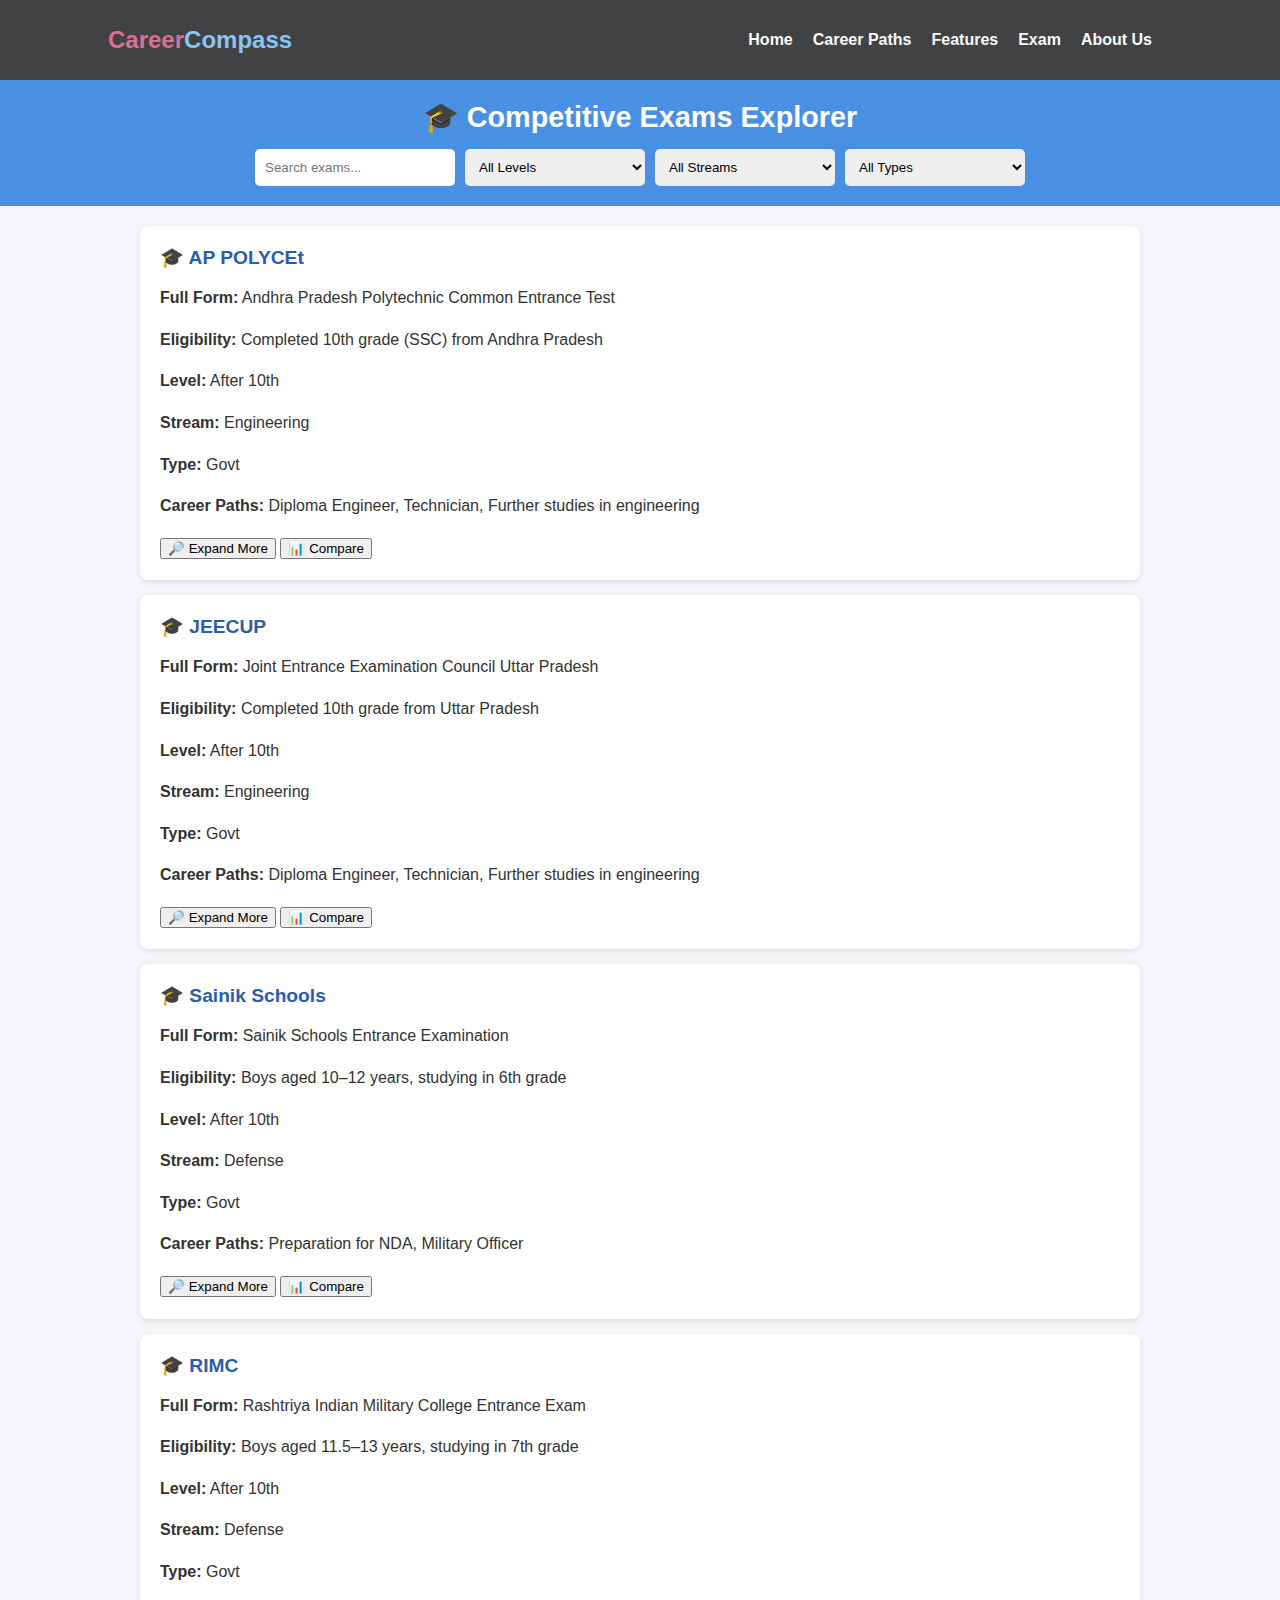
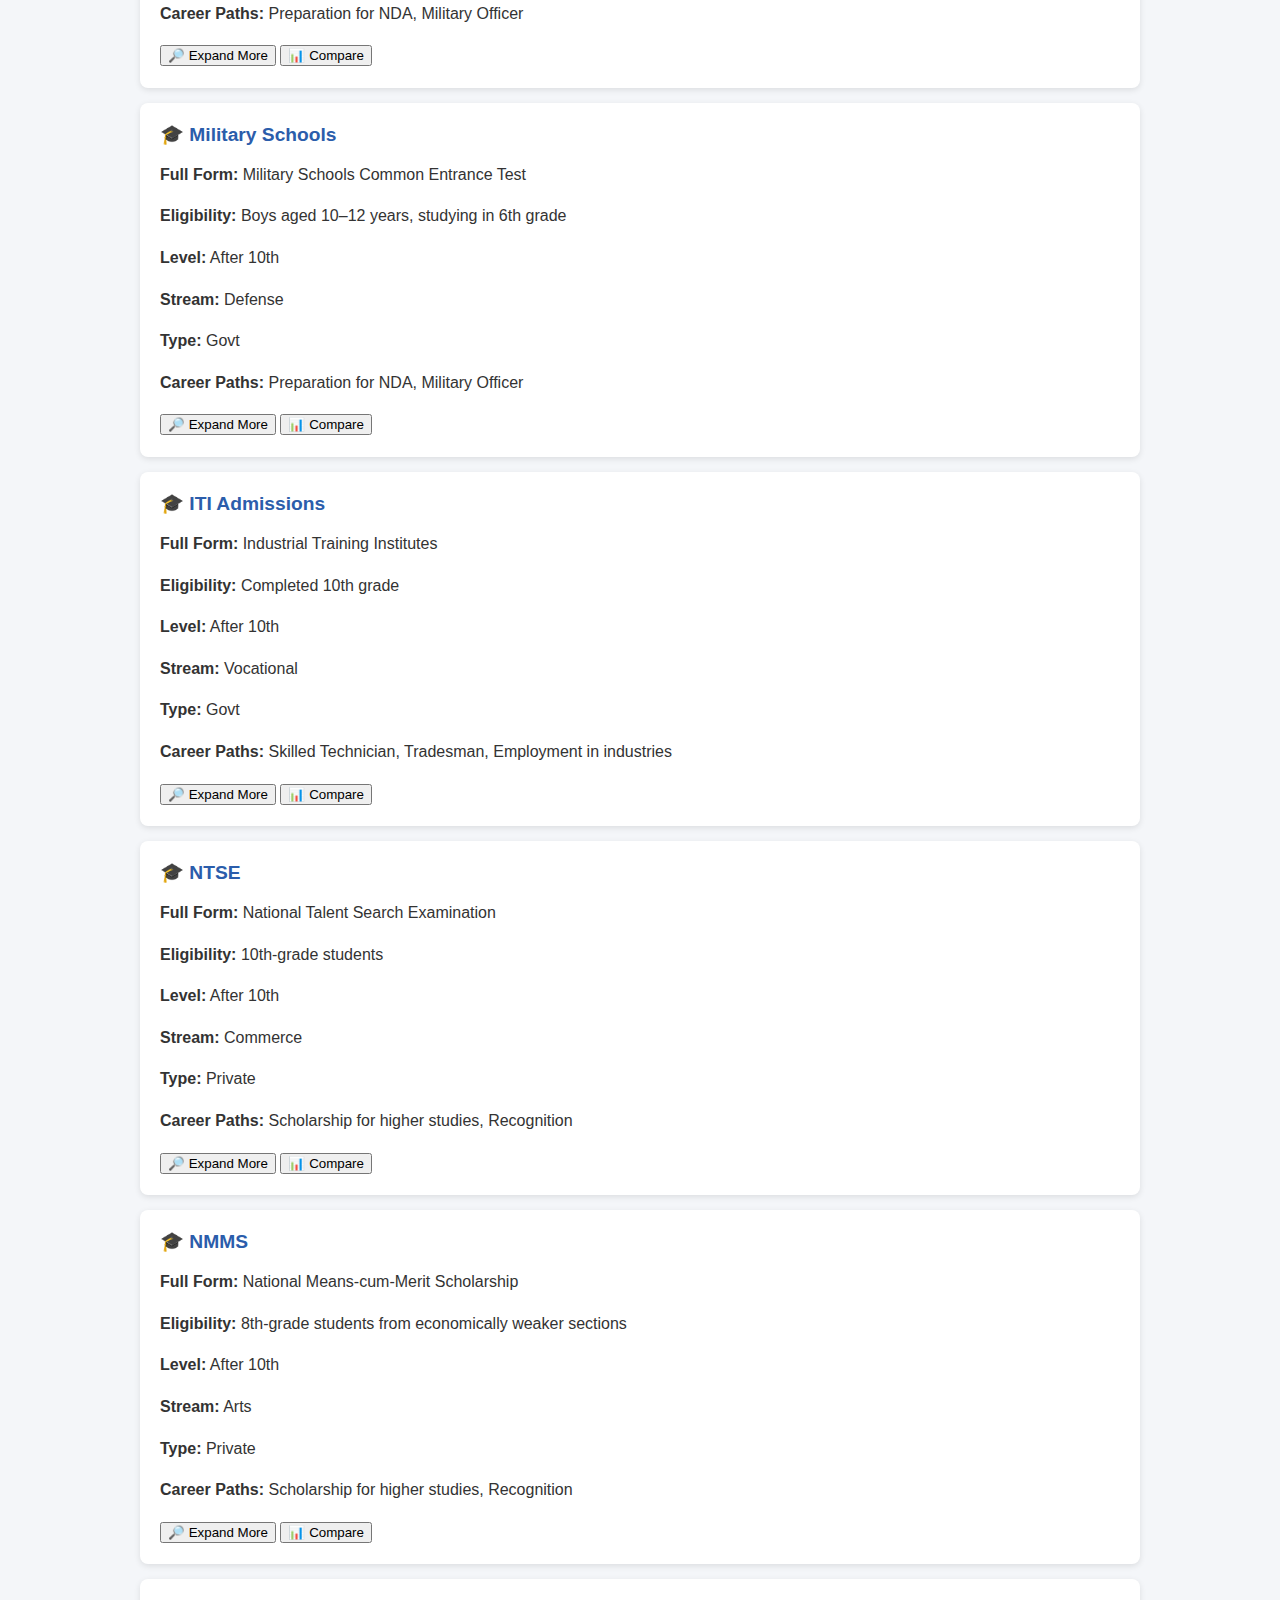
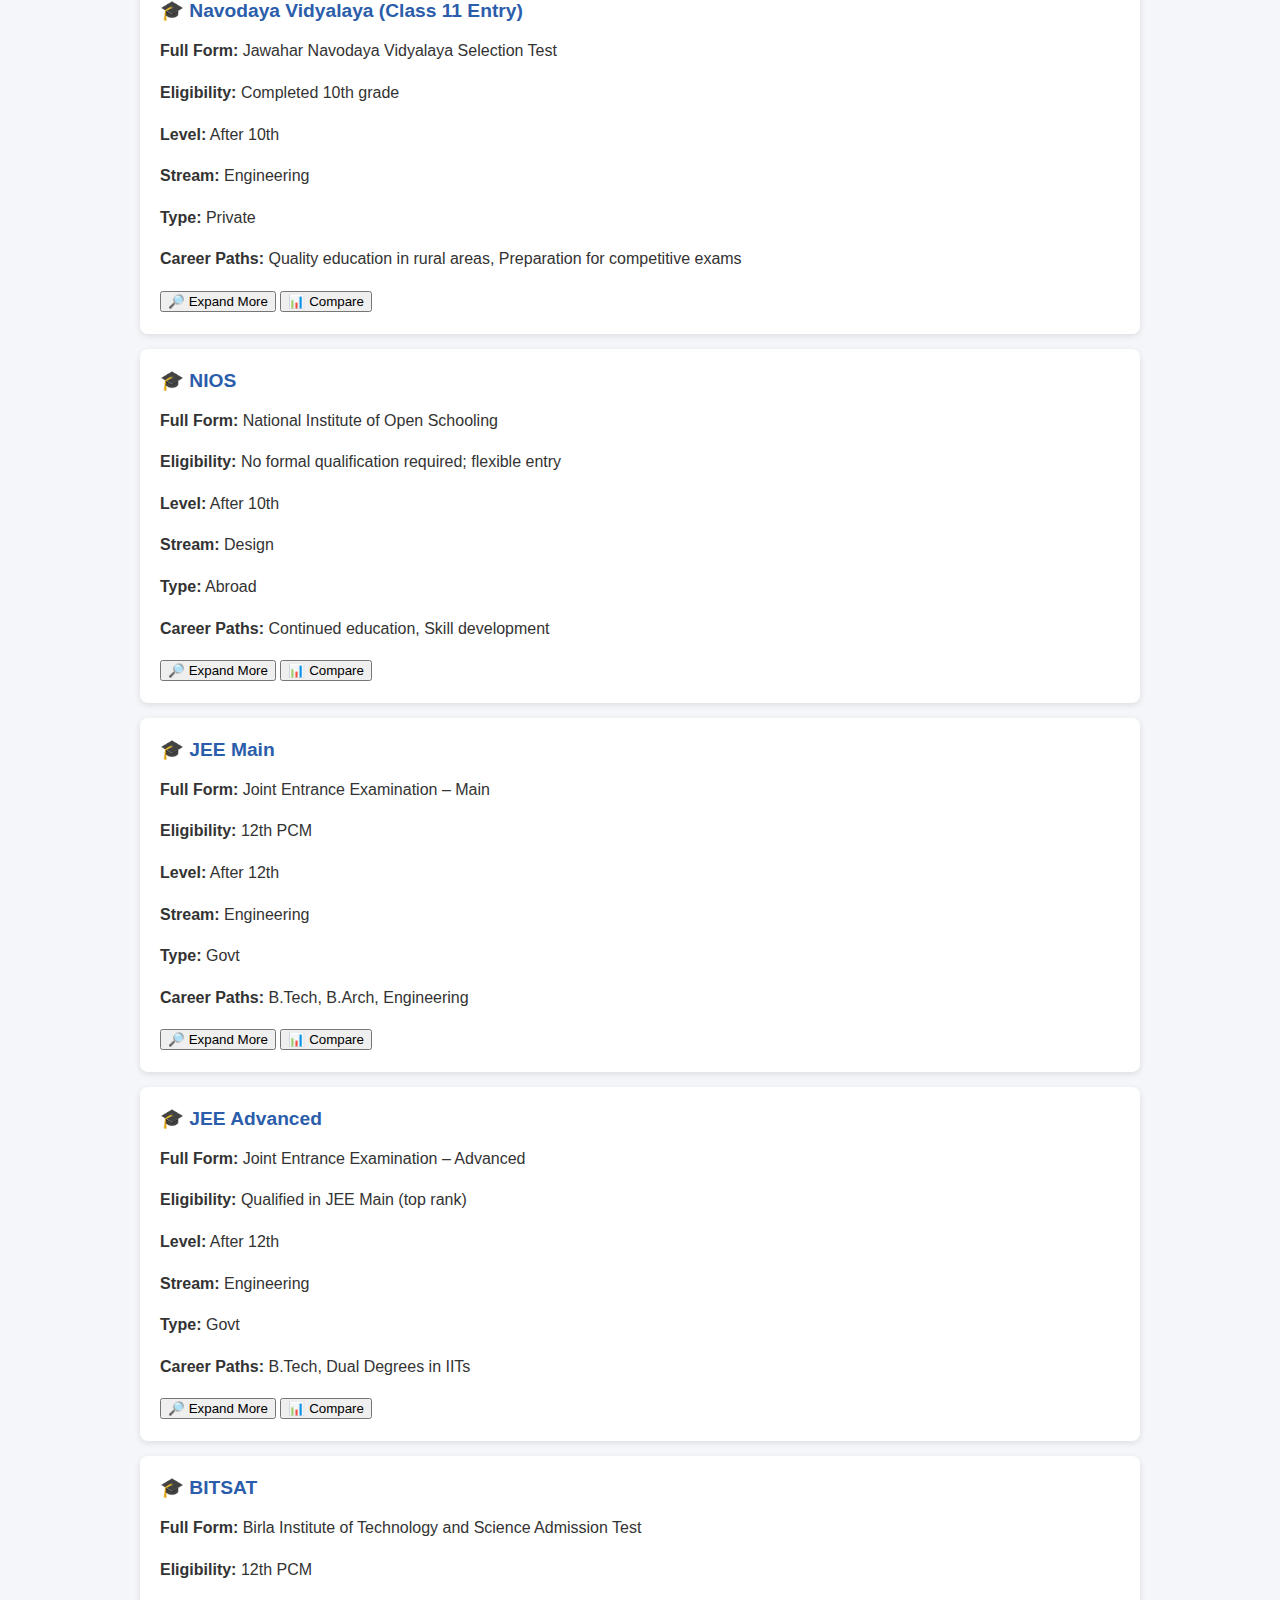
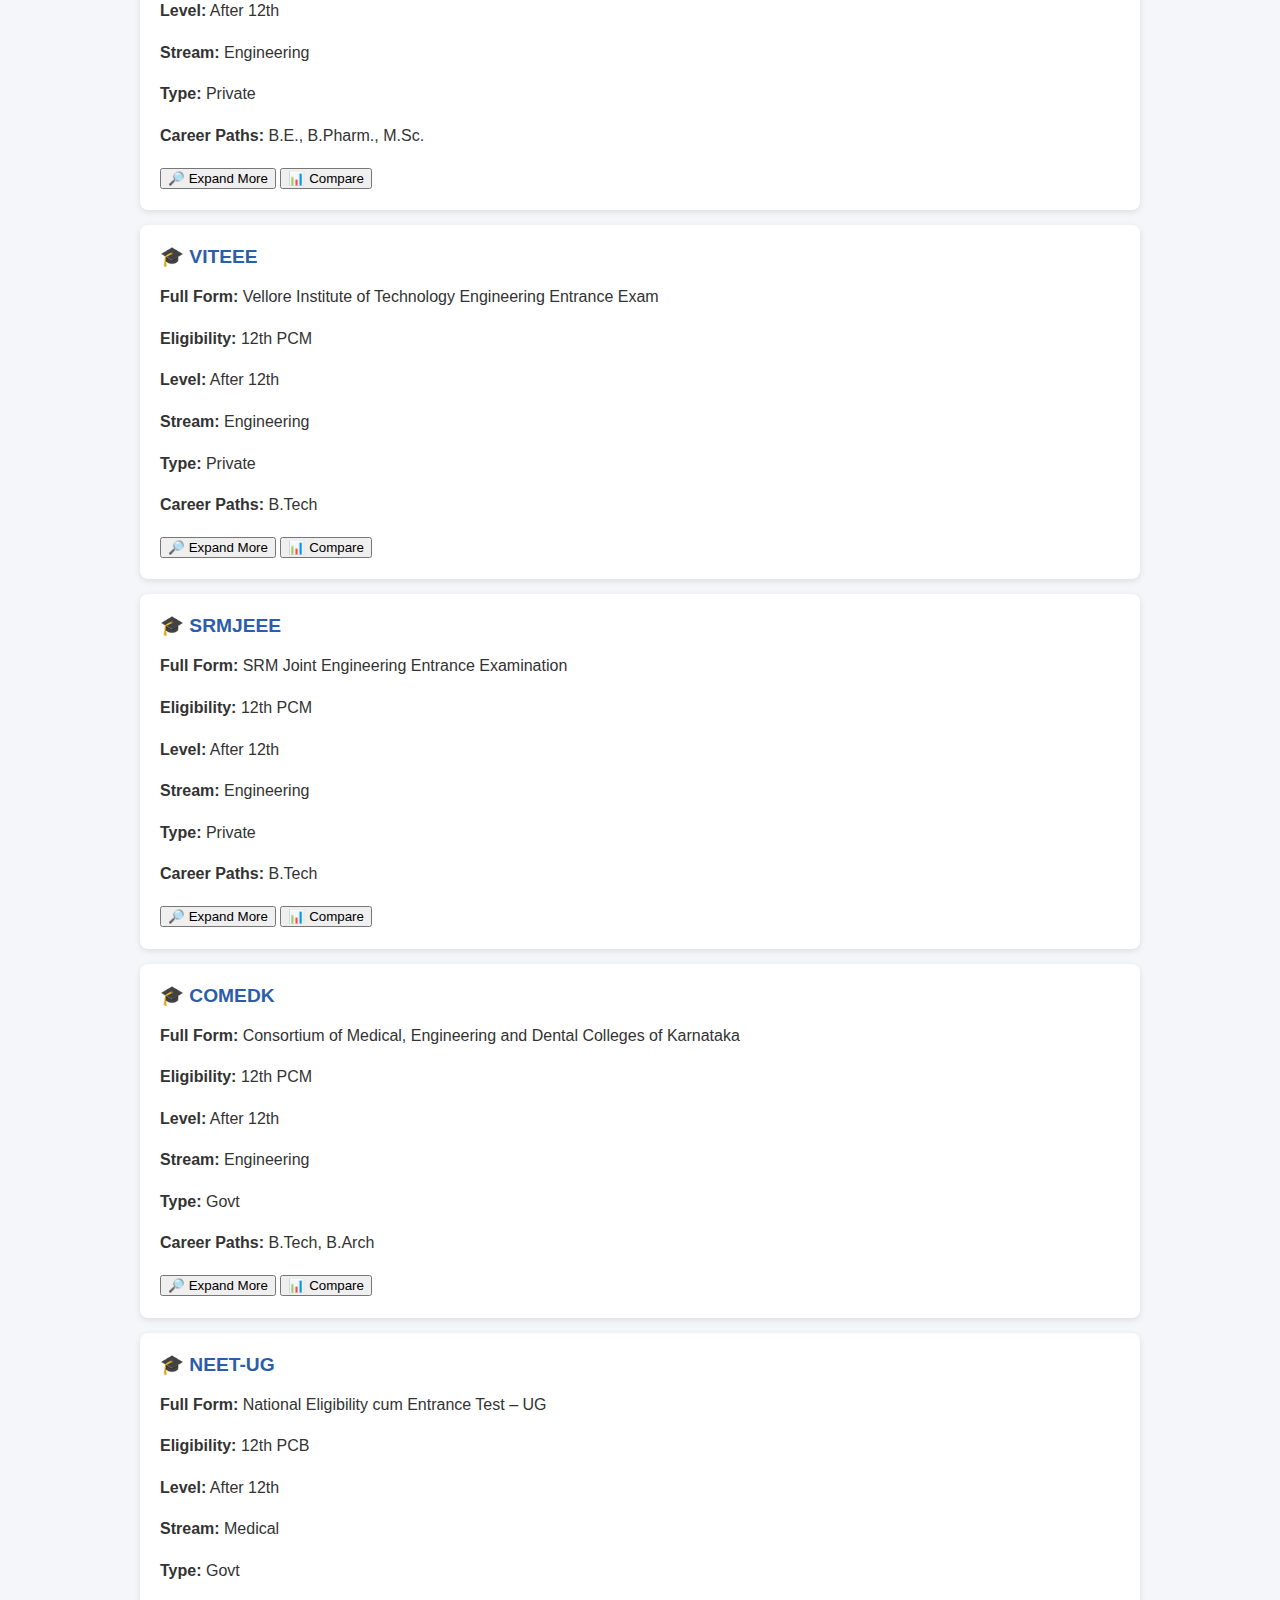
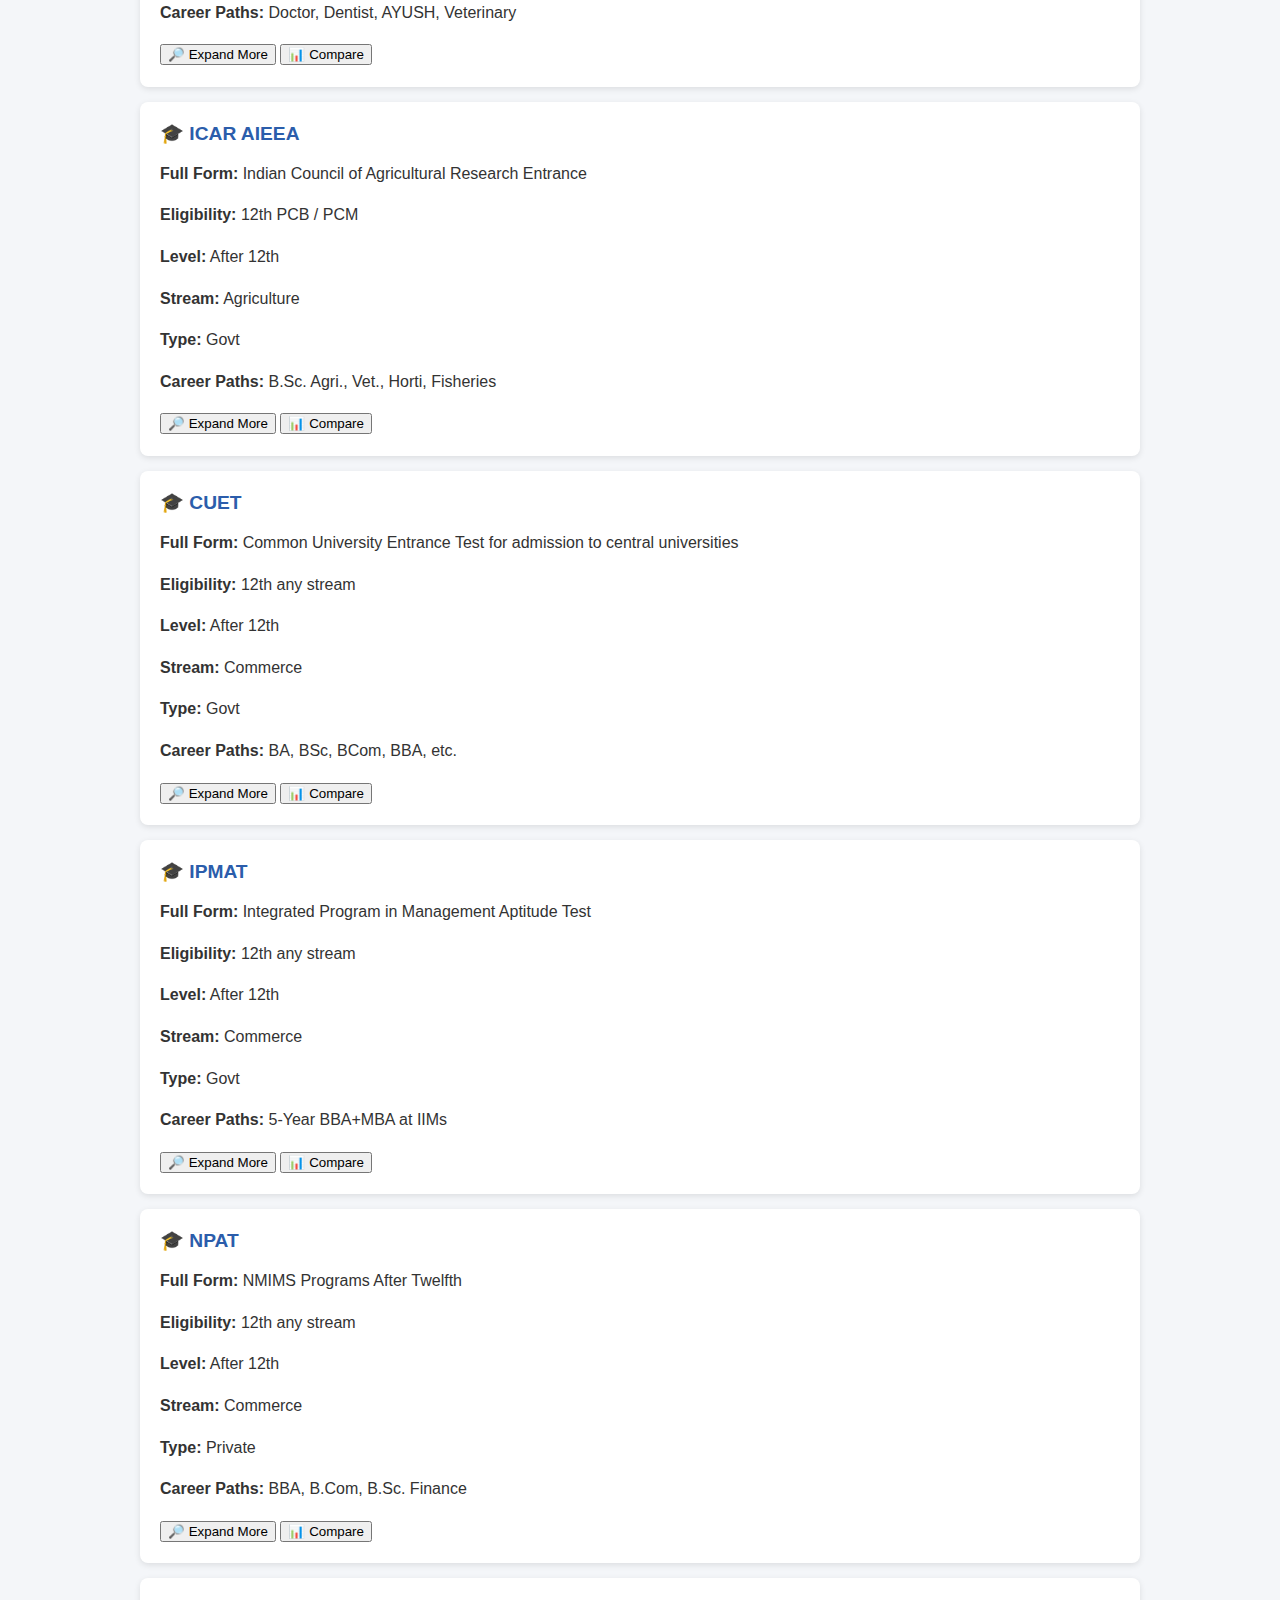
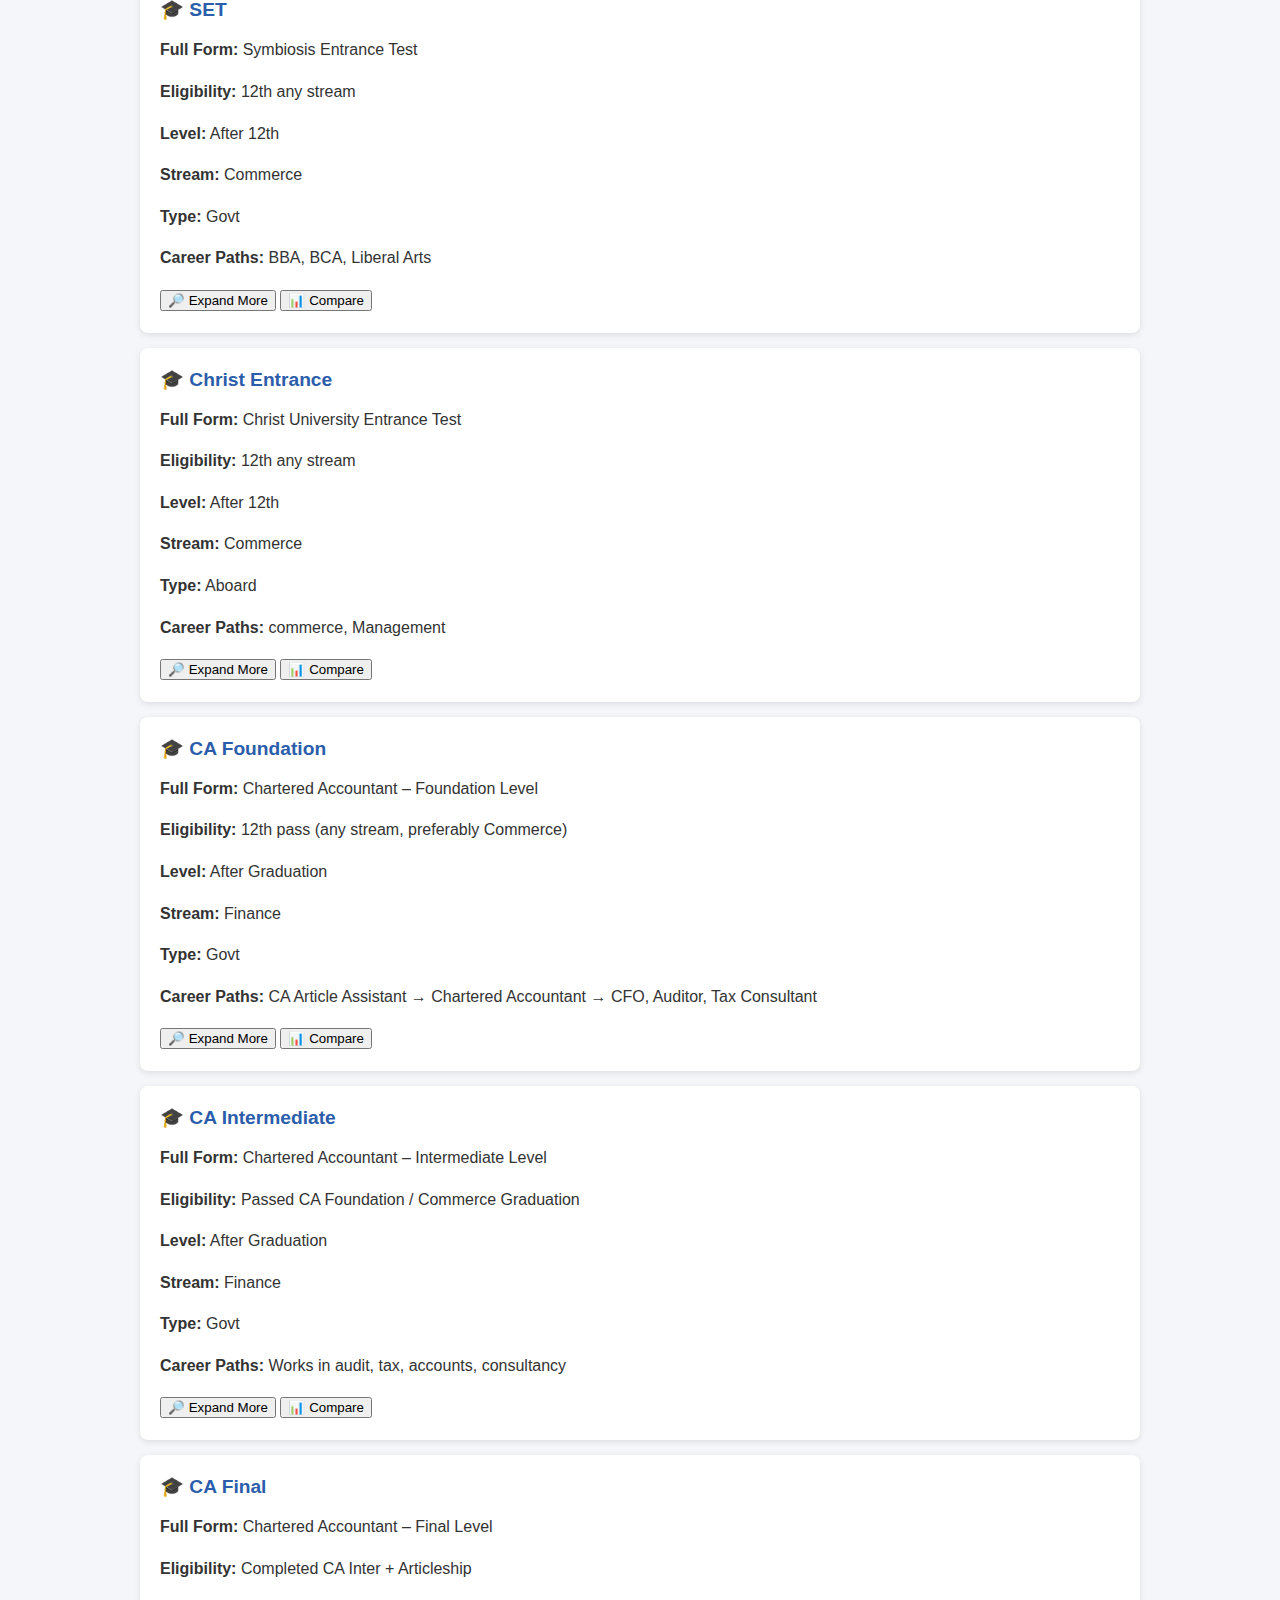
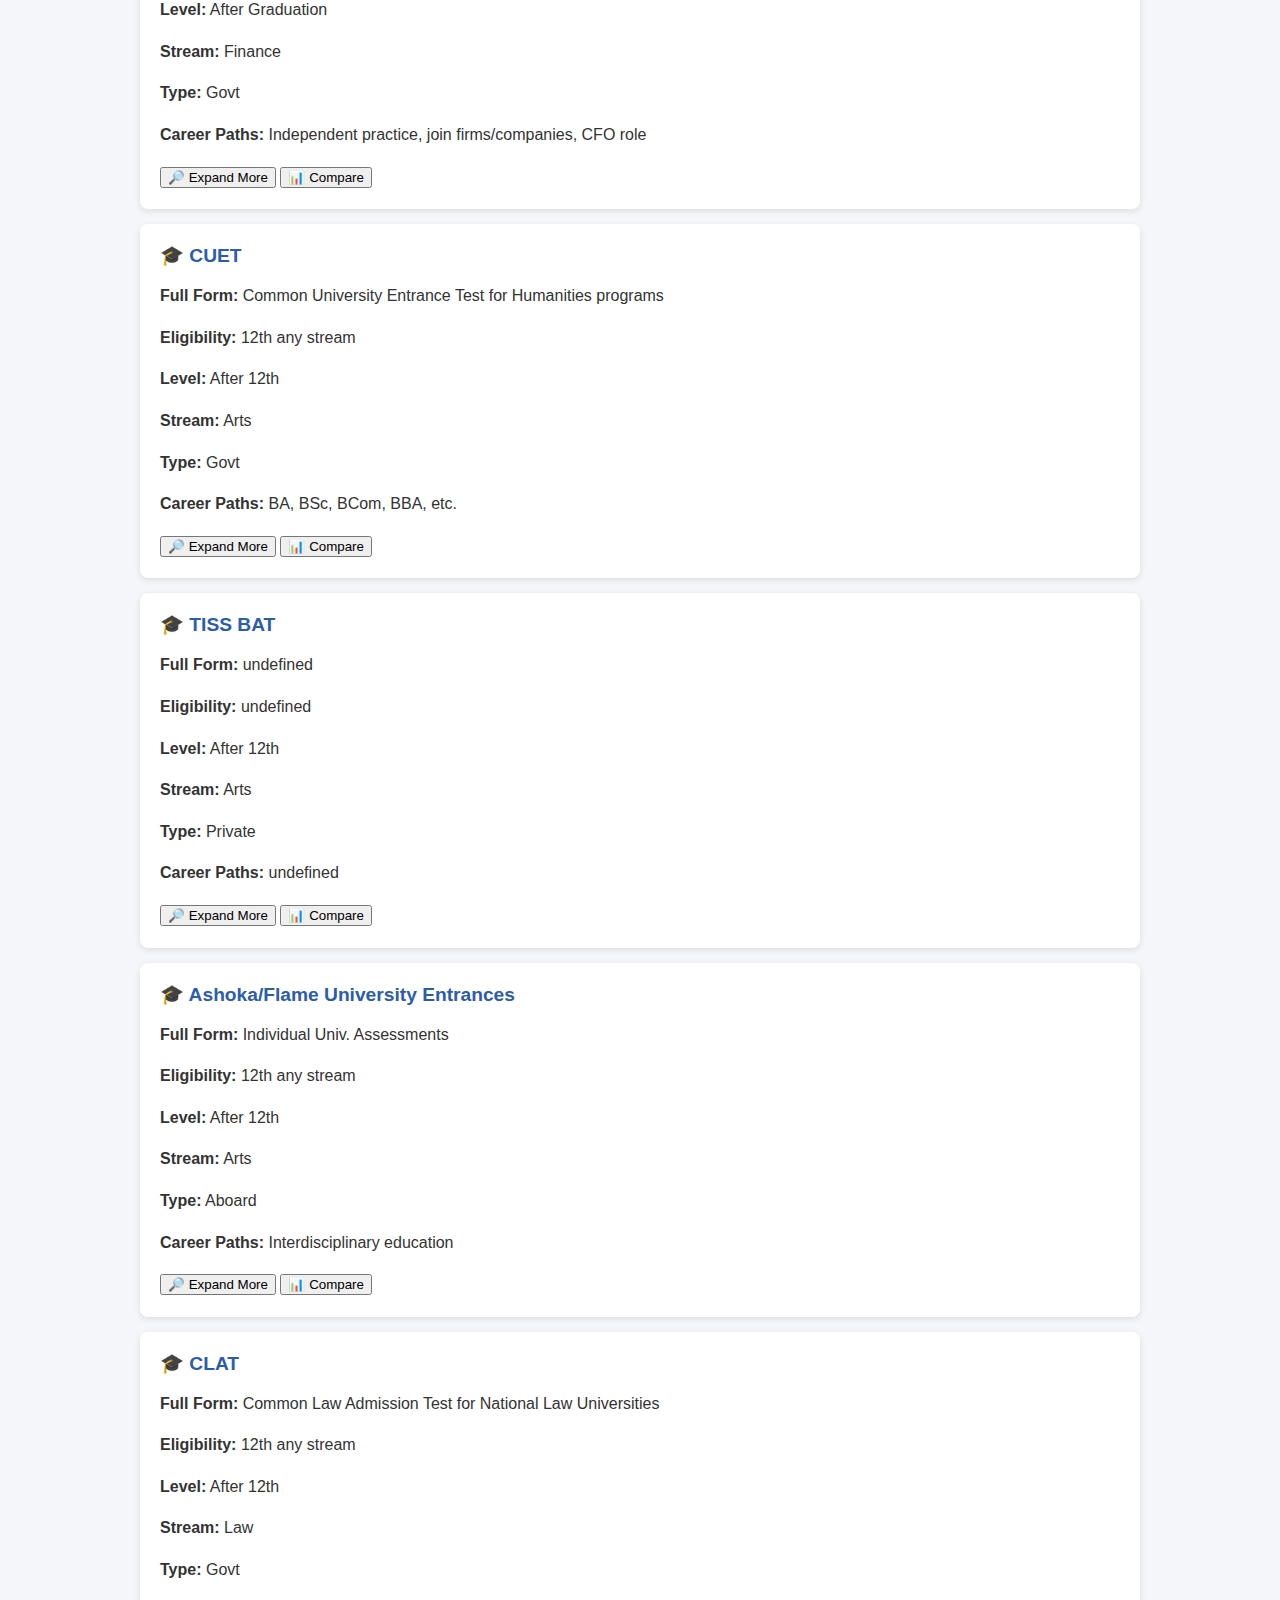
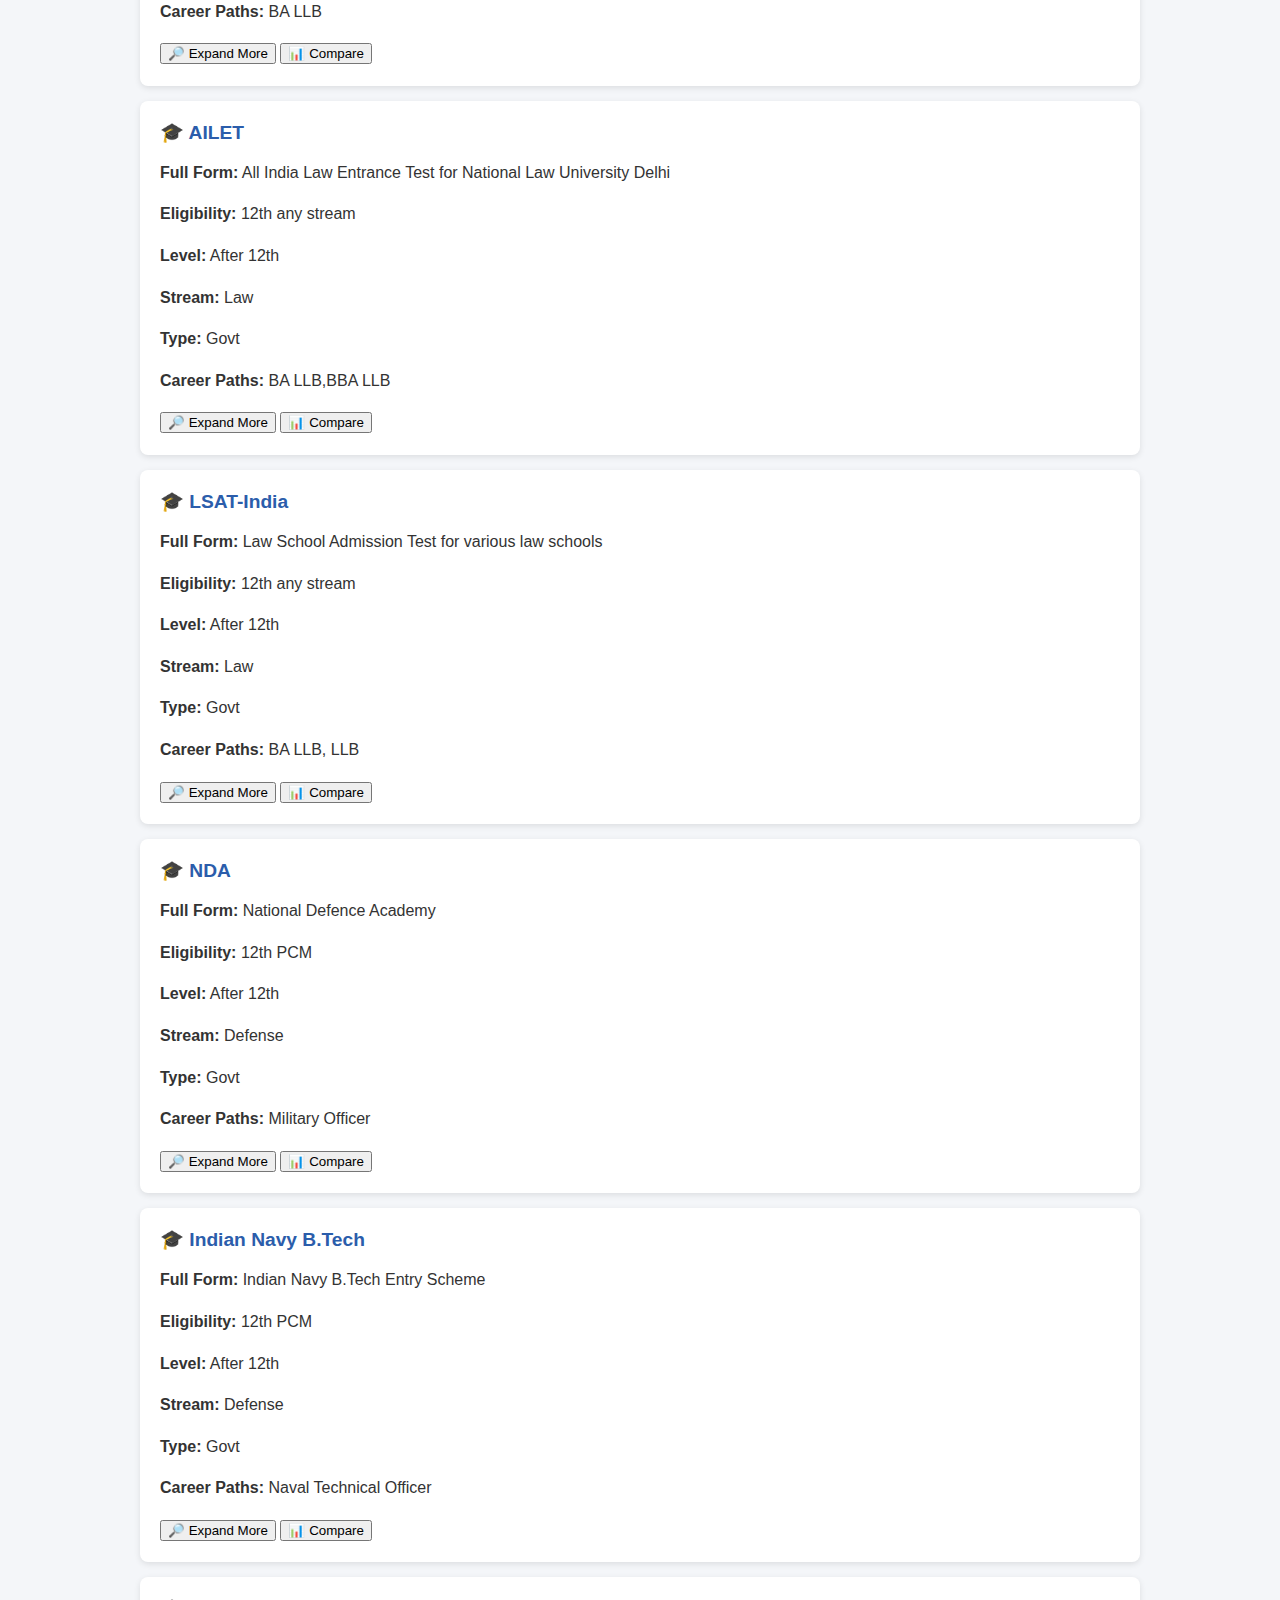
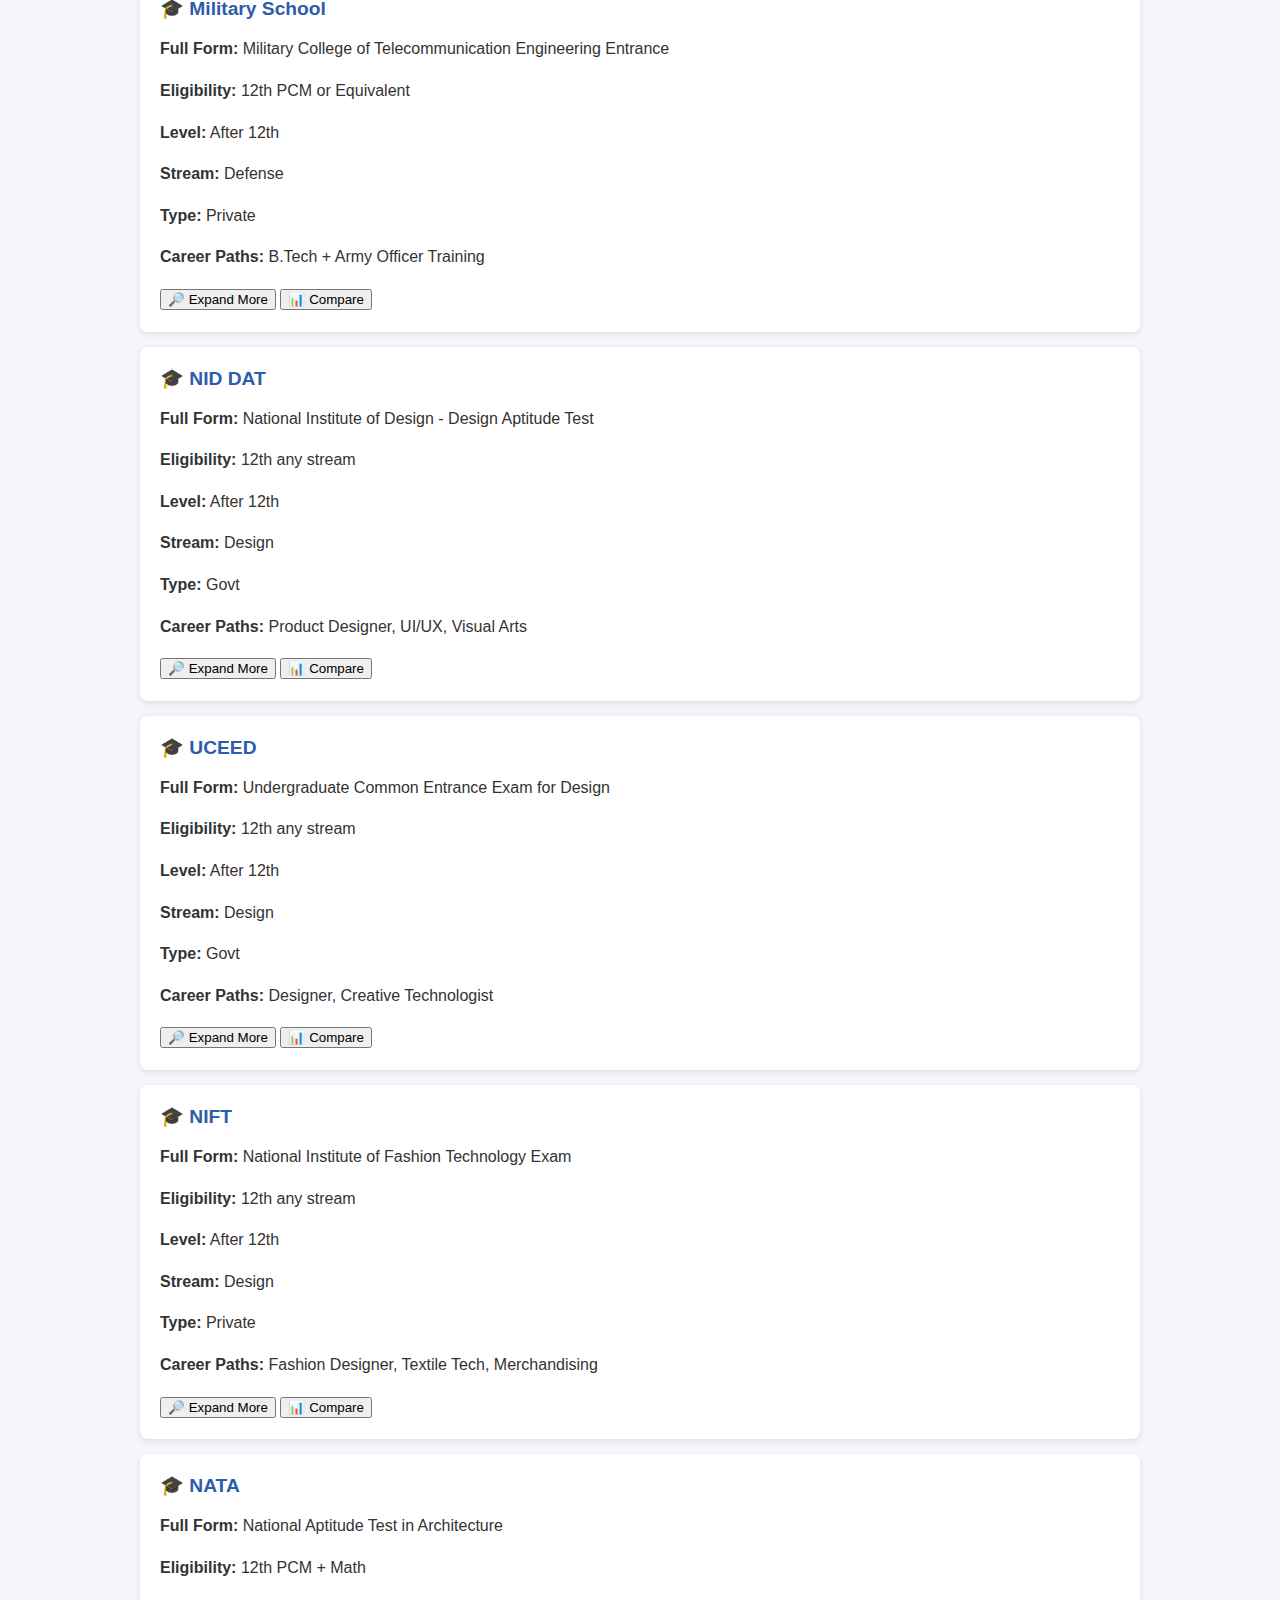
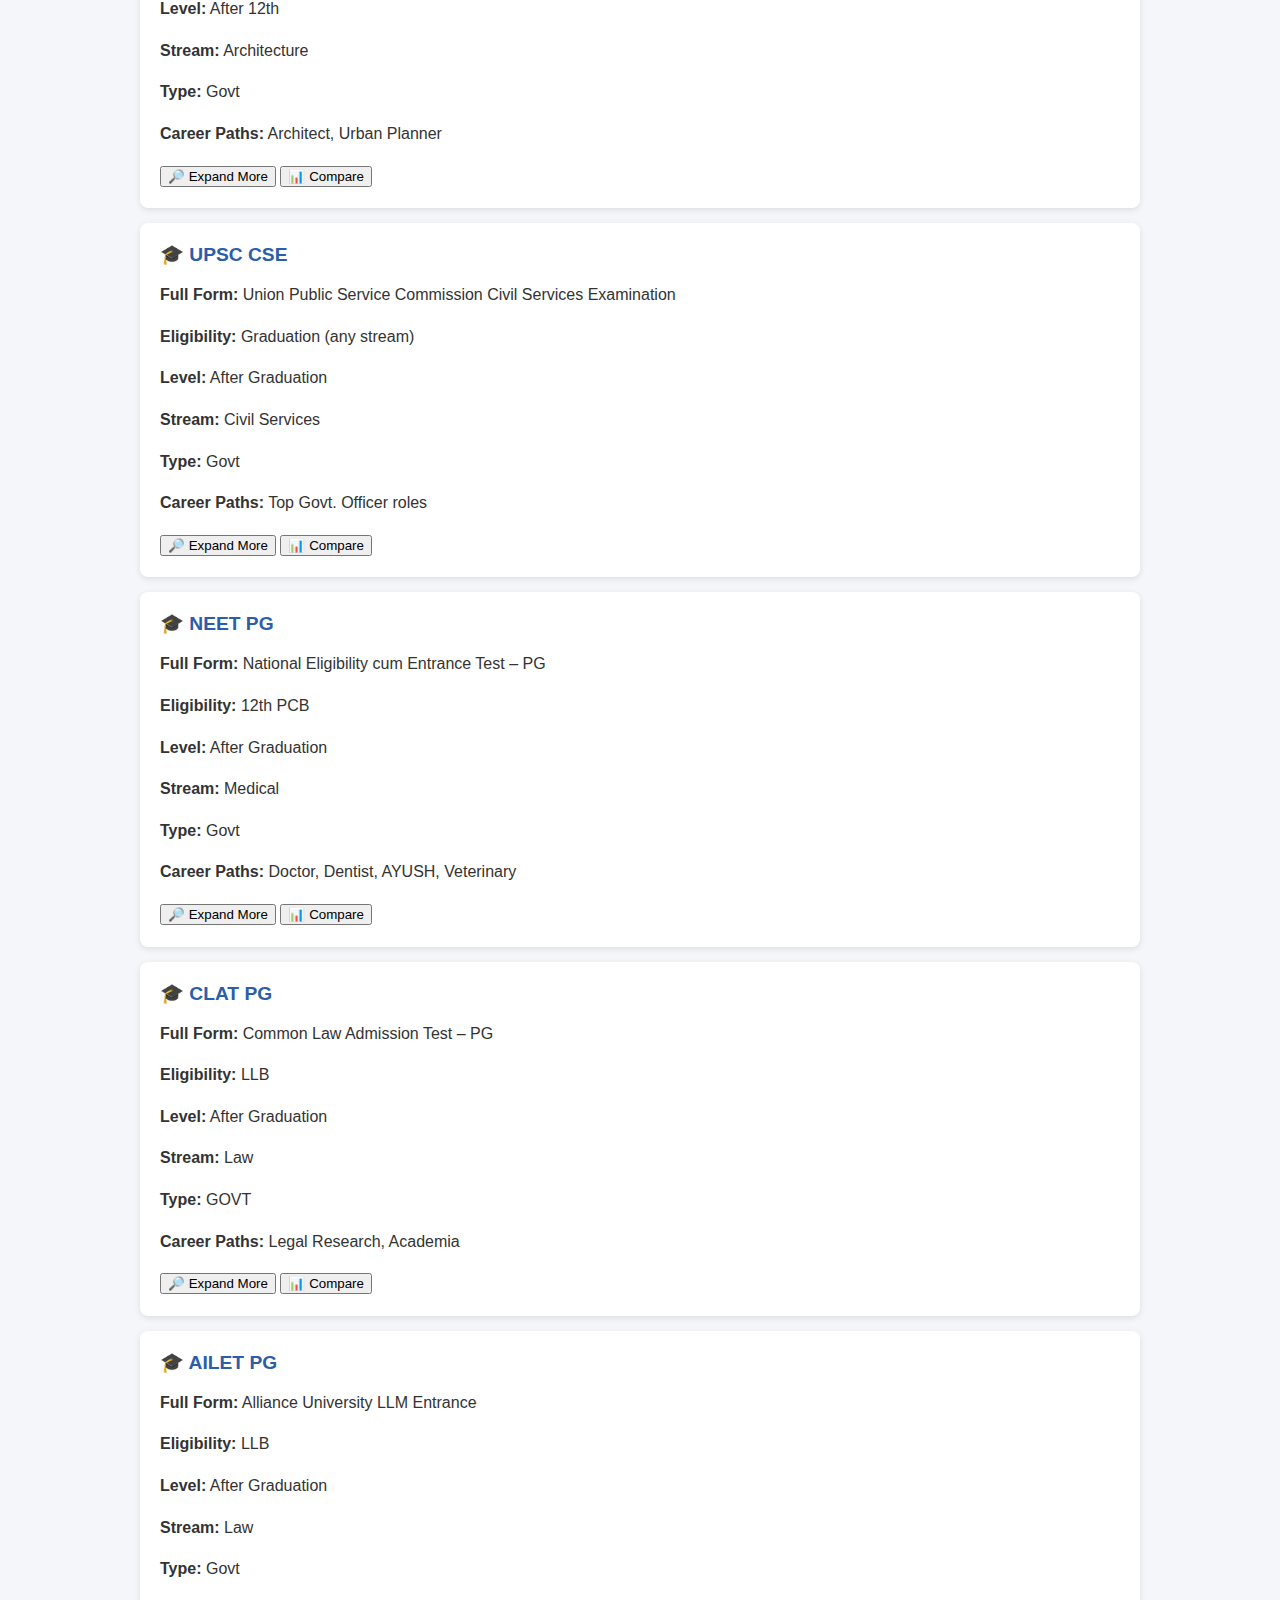
<file: Home/Exam/index.html>
<!DOCTYPE html>
<html lang="en">
<head>
  <meta charset="UTF-8" />
  <meta name="viewport" content="width=device-width, initial-scale=1.0"/>
  <title>Competitive Exams Explorer</title>
  <link
    rel="stylesheet"
    href="https://cdnjs.cloudflare.com/ajax/libs/font-awesome/6.5.0/css/all.min.css"
  />
  <link rel="stylesheet" href="style.css" />
</head>
<body>

  <!-- 1) Dark Nav Header (reduced height) -->
  <header>
    <div class="header-container">
      <h1 class="logo"><span>Career</span>Compass</h1>
      <nav>
        <ul class="nav-links">
          <li><a href="../home.html">Home</a></li>
          <li><a href="#">Career Paths</a></li>
          <li><a href="../Features/features.html">Features</a></li>
          <li><a href="../Exam/index.html">Exam</a></li>
          <li><a href="../Aboutus/abt.html">About Us</a></li>
        </ul>
      </nav>
    </div>
  </header>

  <!-- 2) Blue Hero Section (from Image 1) -->
  <section class="hero">
    <h2>🎓 Competitive Exams Explorer</h2>
    <div class="filters">
      <input type="text" id="searchInput" placeholder="Search exams..." />
      <select id="level">
        <option value="">All Levels</option>
        <option value="After 10th">After 10th</option>
        <option value="After 12th">After 12th</option>
        <option value="After Graduation">After Graduation</option>
        <option value="Post Graduation">Post Graduation</option>
      </select>
      <select id="stream">
        <option value="">All Streams</option>
        <option value="Engineering">Engineering</option>
        <option value="Medical">Medical</option>
        <option value="Commerce">Commerce</option>
        <option value="Arts">Arts</option>
        <option value="Law">Law</option>
        <option value="Design">Design</option>
        <option value="Architecture">Architecture</option>
        <option value="Hotel Management">Hotel Management</option>
        <option value="Language Proficiency">Language Proficiency</option>
      </select>
      <select id="type">
        <option value="">All Types</option>
        <option value="Govt">Govt</option>
        <option value="Private">Private</option>
        <option value="Abroad">Abroad</option>
        <option value="Research">Research</option>
        <option value="Teaching">Teaching</option>
      </select>
    </div>
  </section>

  <!-- 3) Exam Listings -->
  <main id="examList">
    <!-- Cards get injected here by script.js -->
  </main>

  <!-- 4) Footer -->
  <footer class="footer">
    <div class="footer-left">
      <h3>Career<span>Compass</span></h3>
      <p>Visualize your success with a customizable goal.</p>
      <p>&copy; 2025 Career Compass. All rights reserved.</p>
      <div class="contact-footer" id="contact">
        <h4>Contact Us</h4>
        <p>Have questions? Get in touch for support.</p>
        <button class="cta-button">Contact Support</button>
      </div>
    </div>
    <div class="footer-center">
      <h3>Follow Us</h3>
      <div class="social-icons">
        <a href="#"><i class="fab fa-instagram"></i></a>
        <a href="#"><i class="fab fa-facebook"></i></a>
        <a href="mailto:support@eduaiassist.com"><i class="fas fa-envelope"></i></a>
        <a href="#"><i class="fab fa-linkedin"></i></a>
      </div>
    </div>
    <div class="footer-feedback">
      <h3>Feedback</h3>
      <p>We value your feedback! Let us know how we can improve.</p>
      <textarea placeholder="Enter your feedback here..."></textarea>
      <button class="cta-button">Submit</button>
    </div>
  </footer>

  <script src="script.js"></script>
</body>
</html>
</file>
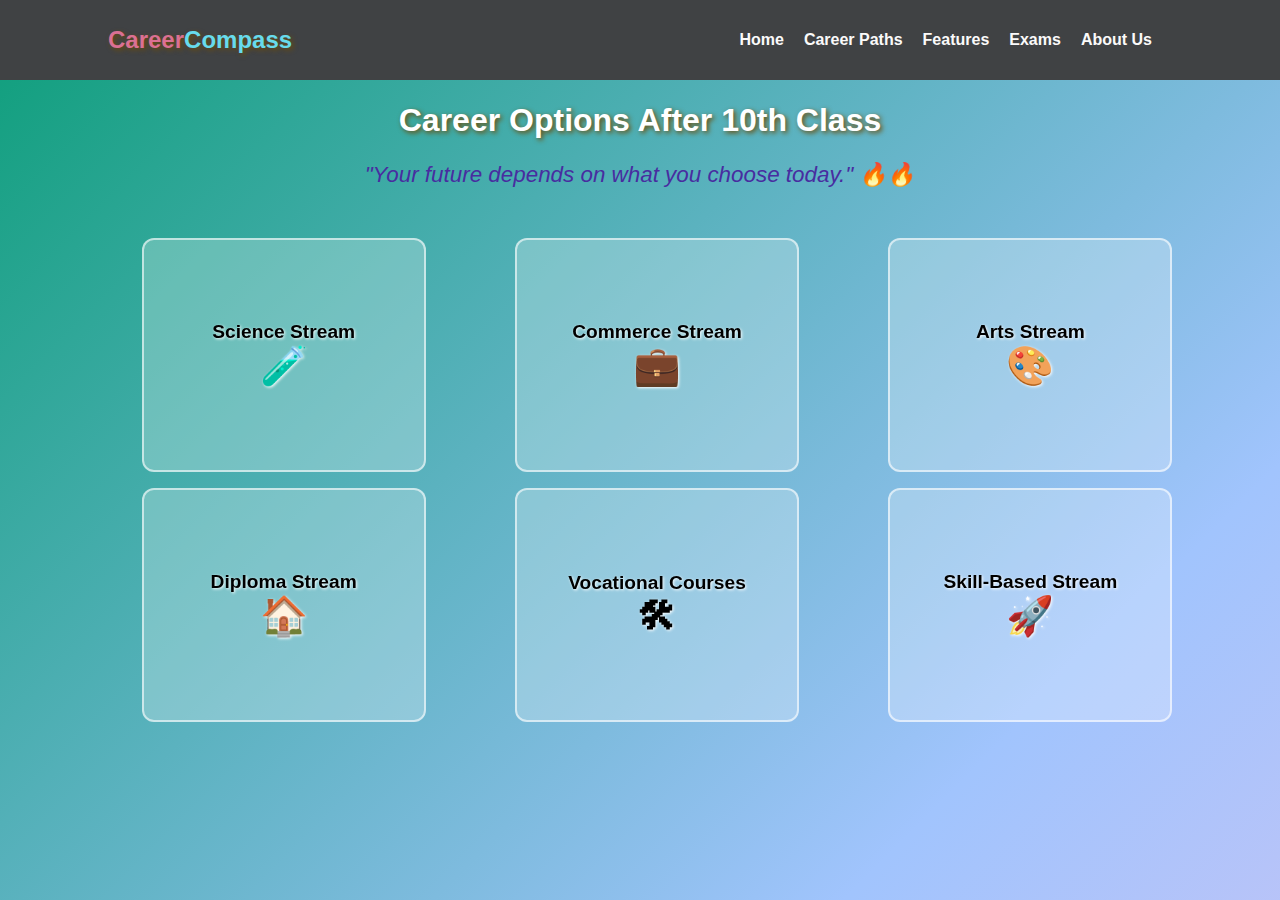
<file: Home/10th/10.html>
<!DOCTYPE html>
<html lang="en">
<head>
    <meta charset="UTF-8">
    <meta name="viewport" content="width=device-width, initial-scale=1.0">
    <title>Career Options After 10th</title>
    <link
    rel="stylesheet"
    href="https://cdnjs.cloudflare.com/ajax/libs/font-awesome/6.5.0/css/all.min.css"
  />
    <link rel="stylesheet" href="10.css"/>
</head>
<body>
    <!-- Header -->
    <header>
        <div class="header-container">
            <h1 class="logo"><span>Career</span><span class="compass">Compass</span></h1>
            <nav>
                <ul class="nav-links">
                  <li><a href="../home.html">Home</a></li>
                  <li><a href="#">Career Paths</a></li>
                  <li><a href="../Features/features.html">Features</a></li>
                  <li><a href="../Exam/index.html">Exams</a></li>
                  <li><a href="../Aboutus/abt.html">About Us</a></li>
                </ul>
            </nav>
        </div>
    </header>

    <h1>Career Options After 10th Class</h1>
    <p class="quote">"Your future depends on what you choose today." 🔥🔥</p>

    <div class="container">
        <div class="card" onclick="flipCard(this)">
            <div class="card-inner">
                <div class="card-front">Science Stream <span class="emoji">🧪</span></div>
                <div class="card-back">
                    MPC: Engineering, Architecture, BCA, NDA<br>
                    BiPC: MBBS, BDS, Pharmacy, Nursing
                    <a href="../Sciencs/sci.html" class="click-btn">Click Here</a> 
                </div>
            </div>
        </div>
        <div class="card" onclick="flipCard(this)">
            <div class="card-inner">
                <div class="card-front">Commerce Stream <span class="emoji"> 💼</span></div>
                <div class="card-back">
                    With Maths: CA, BBA, CFA, Actuarial Science<br>
                    Without Maths:  Hotel Management, Law
                    <a href="../Commerce/com.html" class="click-btn">Click Here</a>
                </div>
            </div>
        </div>
        <div class="card" onclick="flipCard(this)">
            <div class="card-inner">
                <div class="card-front">Arts Stream<span class="emoji"> 🎨</span></div>
                <div class="card-back">
                    Subjects: History, Sociology, Psychology<br>
                    Careers: Journalism, Law, UPSC
                    <a href="../Arts/art.html" class="click-btn">Click Here</a>
                </div>
            </div>
        </div>
        <div class="card" onclick="flipCard(this)">
            <div class="card-inner">
                <div class="card-front">Diploma Stream<span class="emoji"> 🏠</span></div>
                <div class="card-back">
                    Engineering Polytechnic<br>
                    Hotel Management, Fashion Designing
                    <a href="../Diploma/dip.html" class="click-btn">Click Here</a>
                </div>
            </div>
        </div>
        <div class="card" onclick="flipCard(this)">
            <div class="card-inner">
                <div class="card-front">Vocational Courses<span class="emoji">🛠</span></div>
                <div class="card-back">
                    Tally, Graphic Design, Web Development<br>
                    Electrician, Plumbing, Beautician
                    <a href="../Others/voc.html" class="click-btn">Click Here</a>

                </div>
            </div>
        </div>
        <div class="card" onclick="flipCard(this)">
            <div class="card-inner">
                <div class="card-front">Skill-Based Stream<span class="emoji">🚀</span></div>
                <div class="card-back">
                    Digital Marketing, YouTuber, Blogger<br>
                    Game Developer, Animator, Content Creator
                    <a href="../SkillBased/ski.html" class="click-btn">Click Here</a>
                </div>
            </div>
        </div>
    </div>

   

    <script src="10.js"></script>
</body>
</html>
</file>
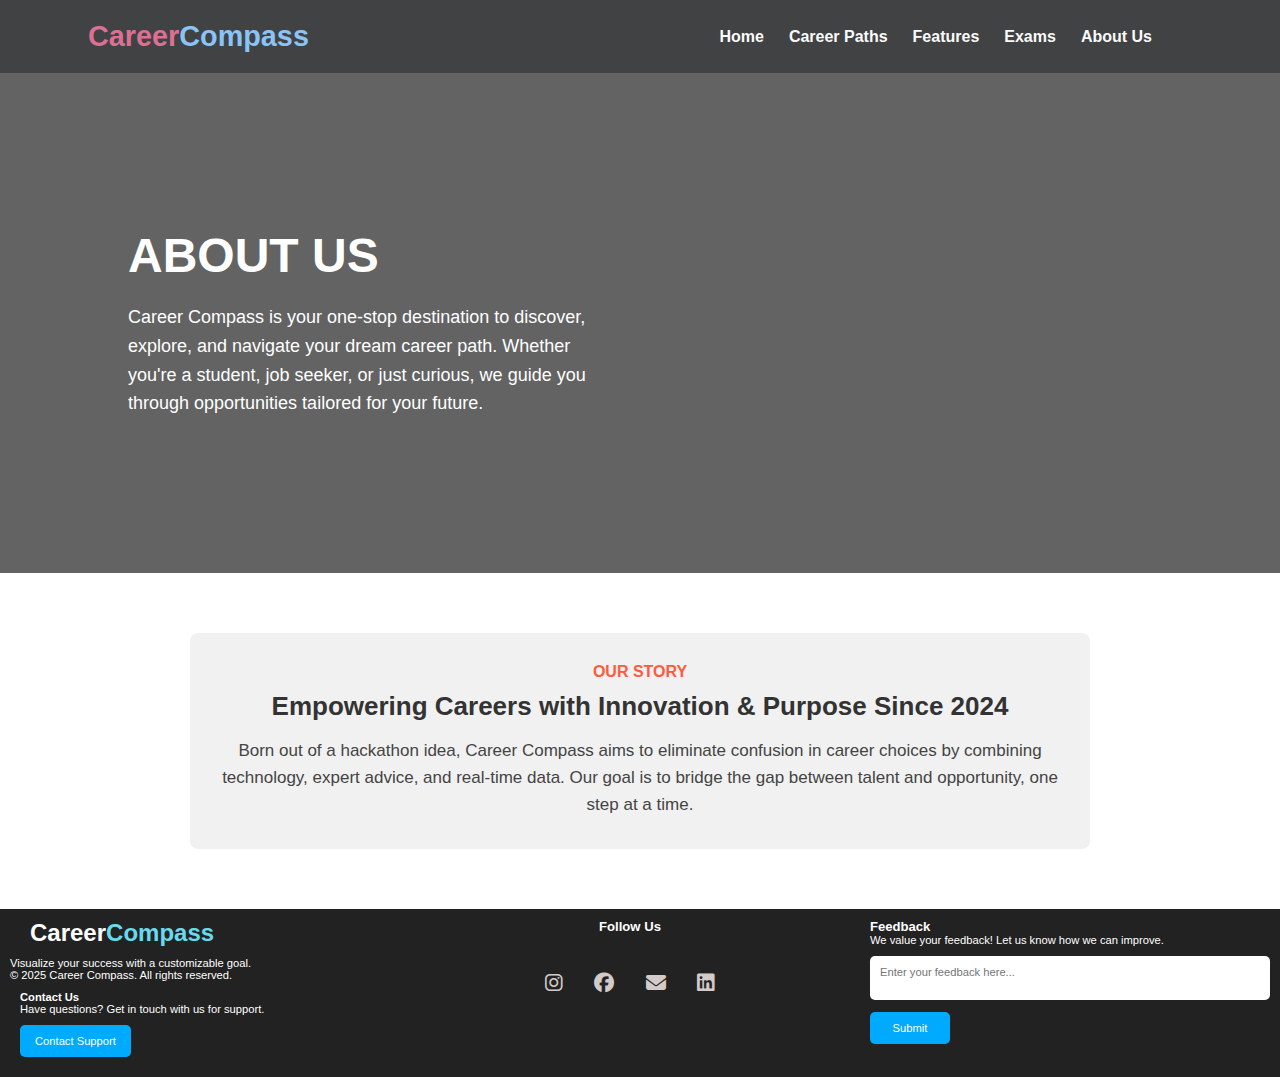
<file: Home/Aboutus/abt.html>
<!DOCTYPE html>
<html lang="en">
<head>
  <meta charset="UTF-8" />
  <meta name="viewport" content="width=device-width, initial-scale=1.0" />
  <title>About Us - Career Compass</title>
  <link rel="stylesheet" href="https://cdnjs.cloudflare.com/ajax/libs/font-awesome/6.5.1/css/all.min.css">
  <link rel="stylesheet" href="abt.css" />
</head>
<body>

     <!-- Header -->
  <header>
    <div class="header-container">
      <h1 class="logo"><span>Career</span>Compass</h1>
      <nav>
        <ul class="nav-links">
          <li><a href="../home.html">Home</a></li>
          <li><a href="#">Career Paths</a></li>
          <li><a href="../Features/features.html">Features</a></li>
          <li><a href="../Exam/index.html">Exams</a></li>
          <li><a href="../Aboutus/abt.html">About Us</a></li>
        </ul>
      </nav>
    </div>
  </header>

  <section class="about-hero">
    <div class="overlay">
      <div class="about-left">
        <h1>ABOUT US</h1>
        <p>Career Compass is your one-stop destination to discover, explore, and navigate your dream career path. Whether you're a student, job seeker, or just curious, we guide you through opportunities tailored for your future.</p>
     
    </div>
  </section>

  <section class="about-story">
    <div class="story-box">
      <h4>OUR STORY</h4>
      <h2>Empowering Careers with Innovation & Purpose Since 2024</h2>
      <p>Born out of a hackathon idea, Career Compass aims to eliminate confusion in career choices by combining technology, expert advice, and real-time data. Our goal is to bridge the gap between talent and opportunity, one step at a time.</p>
    </div>
  </section>

   <!-- Footer -->
   <footer class="footer">
    <div class="footer-left">
        <h3>Career<span>Compass</span></h3>
        <p>Visualize your success with a customizable goal.</p>
        <p>&copy; 2025 Career Compass. All rights reserved.</p>
        <div class="contact-footer" id="contact">
            <h4>Contact Us</h4>
            <p>Have questions? Get in touch with us for support.</p>
            <button class="cta-button">Contact Support</button>
        </div>
    </div>

    <div class="footer-center">
        <h3>Follow Us</h3>
        <div class="social-icons">
            <a href="https://www.instagram.com/meghanaganji6" target="_blank"><i class="fab fa-instagram"></i></a>
            <a href="https://www.facebook.com/yourusername" target="_blank"><i class="fab fa-facebook"></i></a>
            <a href="mailto:meghanaganji6@gmail.com"><i class="fas fa-envelope"></i></a>
            <a href="https://www.linkedin.com/in/MEGHANA GANJI" target="_blank"><i class="fab fa-linkedin"></i></a>
        </div>
    </div>

    <div class="footer-feedback">
        <h3>Feedback</h3>
        <p>We value your feedback! Let us know how we can improve.</p>
        <textarea placeholder="Enter your feedback here..."></textarea>
        <button class="cta-button">Submit</button>
    </div>
  </footer>

</body>
</html>
</file>
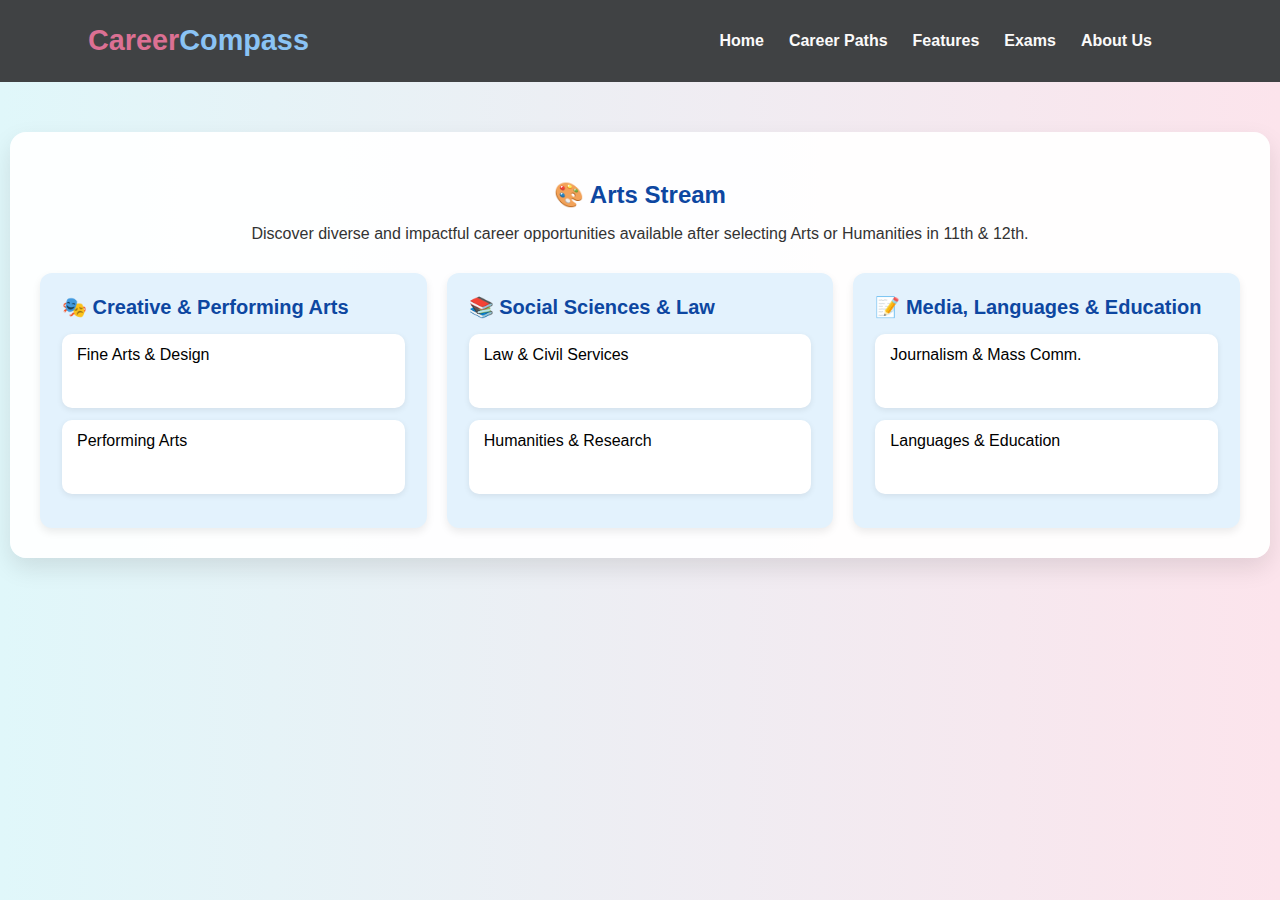
<file: Home/Arts/art.html>
<!DOCTYPE html>
<html lang="en">
<head>
  <meta charset="UTF-8" />
  <title>Arts Stream Interactive</title>
  <link rel="stylesheet" href="https://cdnjs.cloudflare.com/ajax/libs/font-awesome/6.5.1/css/all.min.css">
  <link rel="stylesheet" href="art.css">
</head>
<body>

  <!-- Header -->
  <header>
    <div class="header-container">
      <h1 class="logo"><span>Career</span>Compass</h1>
      <nav>
        <ul class="nav-links">
          <li><a href="../home.html">Home</a></li>
          <li><a href="#">Career Paths</a></li>
          <li><a href="../Features/features.html">Features</a></li>
          <li><a href="../Exam/index.html">Exams</a></li>
          <li><a href="../Aboutus/abt.html">About Us</a></li>
        </ul>
      </nav>
    </div>
  </header>

  <div class="container">
    <h2>🎨 Arts Stream</h2>
    <p>Discover diverse and impactful career opportunities available after selecting Arts or Humanities in 11th & 12th.</p>

    <div class="streams">

      <!-- Creative Fields -->
      <div class="card">
        <div class="card-header">🎭 Creative & Performing Arts</div>

        <div class="sub-course" onclick="toggleSubCourse(this)">
          Fine Arts & Design
          <ul class="exam-list">
            <li onclick="showBranchDetails('Painting')">Painting</li>
<li onclick="showBranchDetails('Sculpture')">Sculpture</li>
<li onclick="showBranchDetails('Graphic Design')">Graphic Design</li>
<li onclick="showBranchDetails('Fashion Design')">Fashion Design</li>
<li onclick="showBranchDetails('Interior Design')">Interior Design</li>
<li onclick="showBranchDetails('Animation')">Animation</li>
<li onclick="showBranchDetails('Photography')">Photography</li>
<li onclick="showBranchDetails('Game Design')">Game Design</li>
<li onclick="showBranchDetails('Industrial Design')">Industrial Design</li>
<li onclick="showBranchDetails('Illustration')">Illustration</li>


          </ul>
        </div>

        <div class="sub-course" onclick="toggleSubCourse(this)">
          Performing Arts
          <ul class="exam-list">
            <li onclick="showBranchDetails('Dance')">Dance</li>
            <li onclick="showBranchDetails('Theatre')">Theatre</li>
            <li onclick="showBranchDetails('Music')">Music</li>
            <li onclick="showBranchDetails('Opera')">Opera</li>
            <li onclick="showBranchDetails('Film and Television')">Film and Television</li>
            <li onclick="showBranchDetails('Musical Theatre')">Musical Theatre</li>
            <li onclick="showBranchDetails('Voice Acting')">Voice Acting</li>
            <li onclick="showBranchDetails('Circus Arts')">Circus Arts</li>
            <li onclick="showBranchDetails('Puppetry')">Puppetry</li>
            <li onclick="showBranchDetails('Stage Management')">Stage Management</li>
            
          </ul>
        </div>
      </div>

      <!-- Analytical & Social Fields -->
      <div class="card">
        <div class="card-header">📚 Social Sciences & Law</div>

        <div class="sub-course" onclick="toggleSubCourse(this)">
          Law & Civil Services
          <ul class="exam-list">
            <li onclick="showBranchDetails('Law (LLB)')">Law (LLB)</li>
            <li onclick="showBranchDetails('BA LLB (Integrated)')">BA LLB (Integrated)</li>
            <li onclick="showBranchDetails('Criminal Law')">Criminal Law</li>
            <li onclick="showBranchDetails('International Law')">International Law</li>
            <li onclick="showBranchDetails('Constitutional Law')">Constitutional Law</li>
            <li onclick="showBranchDetails('Human Rights Law')">Human Rights Law</li>
            <li onclick="showBranchDetails('Corporate Law')">Corporate Law</li>
            <li onclick="showBranchDetails('Family Law')">Family Law</li>
            <li onclick="showBranchDetails('Taxation Law')">Taxation Law</li>
            <li onclick="showBranchDetails('Civil Services Preparation')">Civil Services Preparation</li>
            
          </ul>
        </div>

        <div class="sub-course" onclick="toggleSubCourse(this)">
          Humanities & Research
          <ul class="exam-list">
            <li onclick="showBranchDetails('Philosophy')">Philosophy</li>
<li onclick="showBranchDetails('History')">History</li>
<li onclick="showBranchDetails('Sociology')">Sociology</li>
<li onclick="showBranchDetails('Anthropology')">Anthropology</li>
<li onclick="showBranchDetails('Political Science')">Political Science</li>
<li onclick="showBranchDetails('Psychology')">Psychology</li>
<li onclick="showBranchDetails('Linguistics')">Linguistics</li>
<li onclick="showBranchDetails('English Literature')">English Literature</li>
<li onclick="showBranchDetails('Archaeology')">Archaeology</li>
<li onclick="showBranchDetails('Cultural Studies')">Cultural Studies</li>

          </ul>
        </div>
      </div>

      <!-- Media, Education, Language -->
      <div class="card">
        <div class="card-header">📝 Media, Languages & Education</div>

        <div class="sub-course" onclick="toggleSubCourse(this)">
          Journalism & Mass Comm.
          <ul class="exam-list">
            <li onclick="showBranchDetails('Journalism')">Journalism</li>
            <li onclick="showBranchDetails('Public Relations')">Public Relations</li>
            <li onclick="showBranchDetails('Advertising')">Advertising</li>
            <li onclick="showBranchDetails('Broadcast Journalism')">Broadcast Journalism</li>
            <li onclick="showBranchDetails('Digital Media')">Digital Media</li>
            <li onclick="showBranchDetails('Film Studies')">Film Studies</li>
            <li onclick="showBranchDetails('Media Studies')">Media Studies</li>
            <li onclick="showBranchDetails('Photography')">Photography</li>
            <li onclick="showBranchDetails('Event Management')">Event Management</li>
            <li onclick="showBranchDetails('Communication Studies')">Communication Studies</li>
            
          </ul>
        </div>

        <div class="sub-course" onclick="toggleSubCourse(this)">
          Languages & Education
          <ul class="exam-list">
            <li onclick="showBranchDetails('English Literature')">English Literature</li>
<li onclick="showBranchDetails('Linguistics')">Linguistics</li>
<li onclick="showBranchDetails('Foreign Languages')">Foreign Languages</li>
<li onclick="showBranchDetails('TESOL')">TESOL (Teaching English to Speakers of Other Languages)</li>
<li onclick="showBranchDetails('Education Studies')">Education Studies</li>
<li onclick="showBranchDetails('Early Childhood Education')">Early Childhood Education</li>
<li onclick="showBranchDetails('Special Education')">Special Education</li>
<li onclick="showBranchDetails('Educational Psychology')">Educational Psychology</li>
<li onclick="showBranchDetails('Curriculum and Instruction')">Curriculum and Instruction</li>
<li onclick="showBranchDetails('Adult Education')">Adult Education</li>

          </ul>
        </div>
      </div>

    </div>
  </div>

  <!-- Details Section -->
  <div class="details-section" id="detailsSection" style="display: none;">
    <h3 id="detailTitle">Course Details</h3>
    <div class="detail-content">
      <p><strong>🎨 What You'll Study:</strong> <span id="studyContent">---</span></p>
      <p><strong>🎯 Career Paths:</strong> <span id="careerContent">---</span></p>
      <p><strong>📈 Difficulty:</strong> <span id="difficultyContent">---</span></p>
      <p><strong>⏳ Duration:</strong> <span id="durationContent">---</span></p>
    </div>
  </div>

  <script src="art.js"></script>
</body>
</html>
</file>
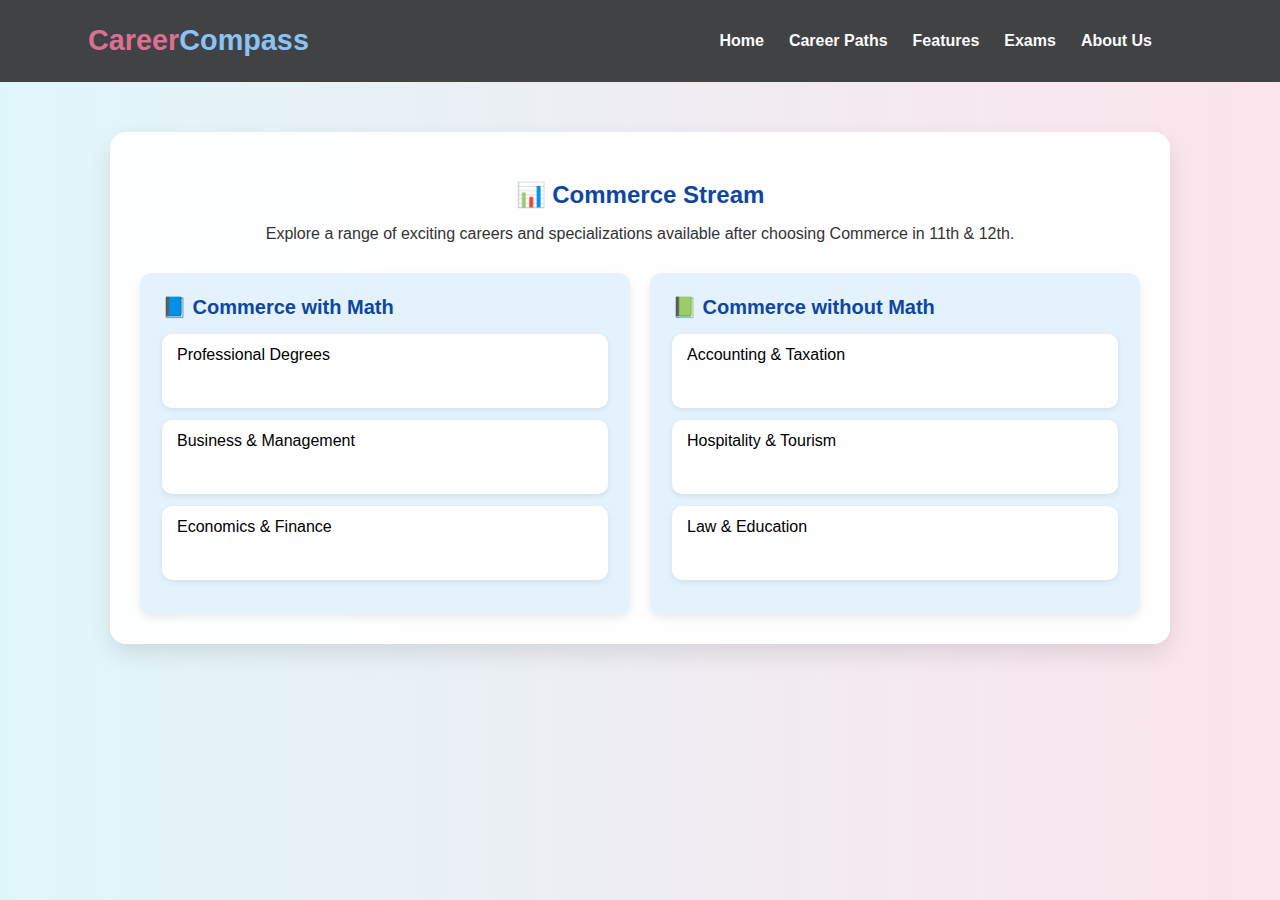
<file: Home/Commerce/com.html>
<!DOCTYPE html>
<html lang="en">
<head>
  <meta charset="UTF-8" />
  <title>Commerce Stream Interactive</title>
  <link rel="stylesheet" href="https://cdnjs.cloudflare.com/ajax/libs/font-awesome/6.5.1/css/all.min.css">
  <link rel="stylesheet" href="com.css"> <!-- Using same sci.css for consistent theme -->
</head>
<body>

  <!-- Header -->
  <header>
    <div class="header-container">
      <h1 class="logo"><span>Career</span>Compass</h1>
      <nav>
        <ul class="nav-links">
          <li><a href="../home.html">Home</a></li>
          <li><a href="#">Career Paths</a></li>
          <li><a href="../Features/features.html">Features</a></li>
          <li><a href="../Exam/index.html">Exams</a></li>
          <li><a href="../Aboutus/abt.html">About Us</a></li>
        </ul>
      </nav>
    </div>
  </header>

  <div class="container">
    <h2>📊 Commerce Stream</h2>
    <p>Explore a range of exciting careers and specializations available after choosing Commerce in 11th & 12th.</p>

    <div class="streams">

      <!-- With Math -->
      <div class="card">
        <div class="card-header">📘 Commerce with Math</div>

        <div class="sub-course" onclick="toggleSubCourse(this)">
          Professional Degrees
          <ul class="exam-list">
            <li onclick="showBranchDetails('Chartered Accountancy (CA)')">Chartered Accountancy (CA)</li>
<li onclick="showBranchDetails('Company Secretary (CS)')">Company Secretary (CS)</li>
<li onclick="showBranchDetails('Cost and Management Accountancy (CMA)')">Cost and Management Accountancy (CMA)</li>
<li onclick="showBranchDetails('Bachelor of Law (LLB)')">Bachelor of Law (LLB)</li>
<li onclick="showBranchDetails('Bachelor of Education (B.Ed)')">Bachelor of Education (B.Ed)</li>
<li onclick="showBranchDetails('Bachelor of Business Administration (BBA)')">Bachelor of Business Administration (BBA)</li>
<li onclick="showBranchDetails('Master of Business Administration (MBA)')">Master of Business Administration (MBA)</li>
<li onclick="showBranchDetails('Bachelor of Hotel Management (BHM)')">Bachelor of Hotel Management (BHM)</li>
<li onclick="showBranchDetails('Bachelor of Fine Arts (BFA)')">Bachelor of Fine Arts (BFA)</li>
<li onclick="showBranchDetails('Bachelor of Design (B.Des)')">Bachelor of Design (B.Des)</li>
<li onclick="showBranchDetails('Bachelor of Journalism and Mass Communication (BJMC)')">Bachelor of Journalism and Mass Communication (BJMC)</li>
<li onclick="showBranchDetails('Bachelor of Social Work (BSW)')">Bachelor of Social Work (BSW)</li>
<li onclick="showBranchDetails('Master of Social Work (MSW)')">Master of Social Work (MSW)</li>
<li onclick="showBranchDetails('Bachelor of Library and Information Science (BLISc)')">Bachelor of Library and Information Science (BLISc)</li>
<li onclick="showBranchDetails('Bachelor of Physical Education (B.P.Ed)')">Bachelor of Physical Education (B.P.Ed)</li>
<li onclick="showBranchDetails('Bachelor of Event Management')">Bachelor of Event Management</li>
<li onclick="showBranchDetails('Bachelor of Fashion Technology')">Bachelor of Fashion Technology</li>
<li onclick="showBranchDetails('Bachelor of Animation & Multimedia')">Bachelor of Animation & Multimedia</li>
<li onclick="showBranchDetails('Bachelor of Audiology and Speech-Language Pathology (BASLP)')">Bachelor of Audiology and Speech-Language Pathology (BASLP)</li>
<li onclick="showBranchDetails('Bachelor of Rehabilitation Therapy')">Bachelor of Rehabilitation Therapy</li>

          </ul>
        </div>

        <div class="sub-course" onclick="toggleSubCourse(this)">
          Business & Management
          <ul class="exam-list">
            <li onclick="showBranchDetails('Business Administration')">Business Administration</li>
<li onclick="showBranchDetails('Finance')">Finance</li>
<li onclick="showBranchDetails('Marketing')">Marketing</li>
<li onclick="showBranchDetails('Human Resource Management')">Human Resource Management</li>
<li onclick="showBranchDetails('International Business')">International Business</li>
<li onclick="showBranchDetails('Supply Chain & Logistics')">Supply Chain & Logistics</li>
<li onclick="showBranchDetails('Entrepreneurship')">Entrepreneurship</li>
<li onclick="showBranchDetails('Hospitality & Tourism Management')">Hospitality & Tourism Management</li>
<li onclick="showBranchDetails('Project Management')">Project Management</li>
<li onclick="showBranchDetails('Business Analytics')">Business Analytics</li>

          </ul>
        </div>

        <div class="sub-course" onclick="toggleSubCourse(this)">
          Economics & Finance
          <ul class="exam-list">
            <li onclick="showBranchDetails('B.A. Economics')">B.A. Economics</li>
            <li onclick="showBranchDetails('B.Sc. Economics')">B.Sc. Economics</li>
            <li onclick="showBranchDetails('B.Com Economics')">B.Com Economics</li>
            <li onclick="showBranchDetails('B.A. Financial Economics')">B.A. Financial Economics</li>
            <li onclick="showBranchDetails('B.Sc. Financial Mathematics')">B.Sc. Financial Mathematics</li>
            <li onclick="showBranchDetails('B.Com Finance')">B.Com Finance</li>
            <li onclick="showBranchDetails('BBA Finance')">BBA Finance</li>
            <li onclick="showBranchDetails('B.Sc. Banking & Finance')">B.Sc. Banking & Finance</li>
            <li onclick="showBranchDetails('B.A. Public Finance')">B.A. Public Finance</li>
            <li onclick="showBranchDetails('B.Sc. Quantitative Finance')">B.Sc. Quantitative Finance</li>
            
          </ul>
        </div>
      </div>

      <!-- Without Math -->
      <div class="card">
        <div class="card-header">📗 Commerce without Math</div>

        <div class="sub-course" onclick="toggleSubCourse(this)">
          Accounting & Taxation
          <ul class="exam-list">
            <li onclick="showBranchDetails('B.Com Accounting')">B.Com Accounting</li>
            <li onclick="showBranchDetails('B.Com Taxation')">B.Com Taxation</li>
            <li onclick="showBranchDetails('BBA Accounting & Taxation')">BBA Accounting & Taxation</li>
            <li onclick="showBranchDetails('B.Com (Hons) Accounting & Finance')">B.Com (Hons) Accounting & Finance</li>
            <li onclick="showBranchDetails('B.Sc. Accounting')">B.Sc. Accounting</li>
            <li onclick="showBranchDetails('B.Com Accounting & Auditing')">B.Com Accounting & Auditing</li>
            <li onclick="showBranchDetails('B.Com Professional Accounting')">B.Com Professional Accounting</li>
            <li onclick="showBranchDetails('B.Com Banking & Taxation')">B.Com Banking & Taxation</li>
            <li onclick="showBranchDetails('B.Com Corporate Accounting')">B.Com Corporate Accounting</li>
            <li onclick="showBranchDetails('B.Com Applied Taxation')">B.Com Applied Taxation</li>
            
          </ul>
        </div>

        <div class="sub-course" onclick="toggleSubCourse(this)">
          Hospitality & Tourism
          <ul class="exam-list">
            <li onclick="showBranchDetails('BHM Bachelor of Hotel Management')">BHM (Bachelor of Hotel Management)</li>
            <li onclick="showBranchDetails('B.Sc in Hospitality and Hotel Administration')">B.Sc in Hospitality and Hotel Administration</li>
            <li onclick="showBranchDetails('BBA in Hospitality Management')">BBA in Hospitality Management</li>
            <li onclick="showBranchDetails('B.Sc in Culinary Arts')">B.Sc in Culinary Arts</li>
            <li onclick="showBranchDetails('B.A. in Travel and Tourism Management')">B.A. in Travel and Tourism Management</li>
            <li onclick="showBranchDetails('B.Sc in Airlines, Tourism & Hospitality Management')">B.Sc in Airlines, Tourism & Hospitality Management</li>
            <li onclick="showBranchDetails('BBA in Tourism and Travel Management')">BBA in Tourism and Travel Management</li>
            <li onclick="showBranchDetails('B.Sc Hotel and Catering Management')">B.Sc Hotel and Catering Management</li>
            <li onclick="showBranchDetails('B.A. in Hospitality Management')">B.A. in Hospitality Management</li>
            <li onclick="showBranchDetails('B.Sc Resort and Event Management')">B.Sc Resort and Event Management</li>
            
          </ul>
        </div>

        <div class="sub-course" onclick="toggleSubCourse(this)">
          Law & Education
          <ul class="exam-list">
            <li onclick="showBranchDetails('Corporate Law')">Corporate Law</li>
<li onclick="showBranchDetails('Criminal Law')">Criminal Law</li>
<li onclick="showBranchDetails('International Law')">International Law</li>
<li onclick="showBranchDetails('Intellectual Property Law')">Intellectual Property Law</li>
<li onclick="showBranchDetails('Family Law')">Family Law</li>
<li onclick="showBranchDetails('Environmental Law')">Environmental Law</li>
<li onclick="showBranchDetails('Constitutional Law')">Constitutional Law</li>
<li onclick="showBranchDetails('Educational Leadership')">Educational Leadership</li>
<li onclick="showBranchDetails('Curriculum and Instruction')">Curriculum and Instruction</li>
<li onclick="showBranchDetails('Special Education')">Special Education</li>
<li onclick="showBranchDetails('Educational Technology')">Educational Technology</li>
<li onclick="showBranchDetails('Psychology of Education')">Psychology of Education</li>
<li onclick="showBranchDetails('Higher Education Administration')">Higher Education Administration</li>

          </ul>
        </div>
      </div>

    </div>
  </div>

  <!-- Details Section -->
  <div class="details-section" id="detailsSection" style="display: none;">
    <h3 id="detailTitle">Course Details</h3>
    <div class="detail-content">
      <p><strong>📘 What You'll Study:</strong> <span id="studyContent">---</span></p>
      <p><strong>🎯 Career Paths:</strong> <span id="careerContent">---</span></p>
      <p><strong>📈 Difficulty:</strong> <span id="difficultyContent">---</span></p>
      <p><strong>⏳ Duration:</strong> <span id="durationContent">---</span></p>
    </div>
  </div>

  <script src="com.js"></script>
</body>
</html>
</file>
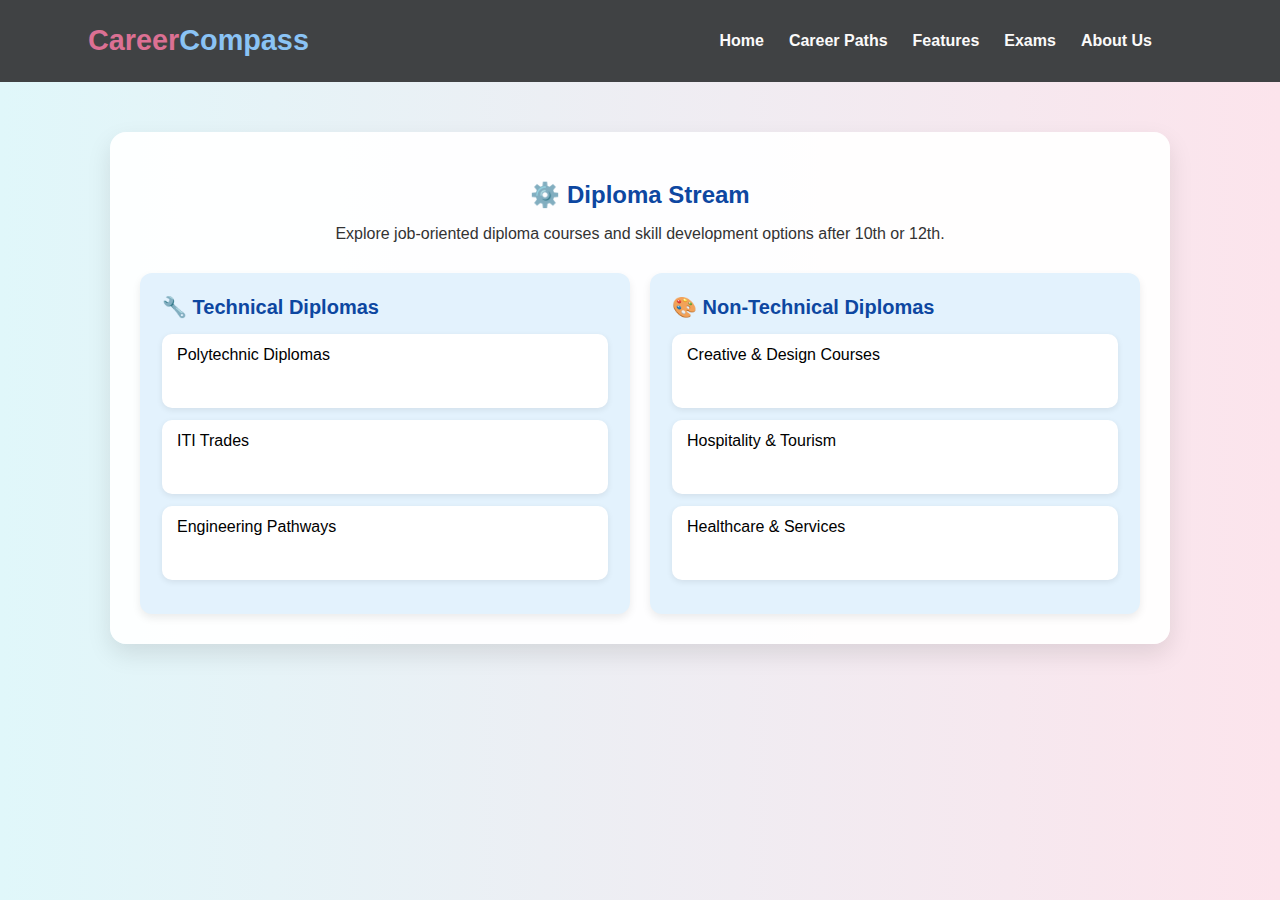
<file: Home/Diploma/dip.html>
<!DOCTYPE html>
<html lang="en">
<head>
  <meta charset="UTF-8" />
  <title>Diploma Stream Interactive</title>
  <link rel="stylesheet" href="https://cdnjs.cloudflare.com/ajax/libs/font-awesome/6.5.1/css/all.min.css">
  <link rel="stylesheet" href="dip.css"> <!-- Using same css for consistency -->
</head>
<body>

  <!-- Header -->
  <header>
    <div class="header-container">
      <h1 class="logo"><span>Career</span>Compass</h1>
      <nav>
        <ul class="nav-links">
          <li><a href="../home.html">Home</a></li>
          <li><a href="#">Career Paths</a></li>
          <li><a href="../Features/features.html">Features</a></li>
          <li><a href="../Exam/index.html">Exams</a></li>
          <li><a href="../Aboutus/abt.html">About Us</a></li>
        </ul>
      </nav>
    </div>
  </header>

  <div class="container">
    <h2>⚙️ Diploma Stream</h2>
    <p>Explore job-oriented diploma courses and skill development options after 10th or 12th.</p>

    <div class="streams">

      <!-- Technical Diplomas -->
      <div class="card">
        <div class="card-header">🔧 Technical Diplomas</div>

        <div class="sub-course" onclick="toggleSubCourse(this)">
          Polytechnic Diplomas
          <ul class="exam-list">
            <li onclick="showBranchDetails('Diploma in Civil Engineering')">Diploma in Civil Engineering</li>
<li onclick="showBranchDetails('Diploma in Mechanical Engineering')">Diploma in Mechanical Engineering</li>
<li onclick="showBranchDetails('Diploma in Electrical Engineering')">Diploma in Electrical Engineering</li>
<li onclick="showBranchDetails('Diploma in Electronics and Communication Engineering')">Diploma in Electronics and Communication Engineering</li>
<li onclick="showBranchDetails('Diploma in Computer Science Engineering')">Diploma in Computer Science Engineering</li>
<li onclick="showBranchDetails('Diploma in Information Technology')">Diploma in Information Technology</li>
<li onclick="showBranchDetails('Diploma in Automobile Engineering')">Diploma in Automobile Engineering</li>
<li onclick="showBranchDetails('Diploma in Aeronautical Engineering')">Diploma in Aeronautical Engineering</li>
<li onclick="showBranchDetails('Diploma in Chemical Engineering')">Diploma in Chemical Engineering</li>
<li onclick="showBranchDetails('Diploma in Architecture Assistantship')">Diploma in Architecture Assistantship</li>
<li onclick="showBranchDetails('Diploma in Interior Design')">Diploma in Interior Design</li>
<li onclick="showBranchDetails('Diploma in Fashion Design')">Diploma in Fashion Design</li>
<li onclick="showBranchDetails('Diploma in Hotel Management')">Diploma in Hotel Management</li>
<li onclick="showBranchDetails('Diploma in Travel and Tourism')">Diploma in Travel and Tourism</li>
<li onclick="showBranchDetails('Diploma in Pharmacy')">Diploma in Pharmacy</li>
<li onclick="showBranchDetails('Diploma in Civil Engineering (Construction Management)')">Diploma in Civil Engineering (Construction Management)</li>
<li onclick="showBranchDetails('Diploma in Textile Engineering')">Diploma in Textile Engineering</li>
<li onclick="showBranchDetails('Diploma in Mining Engineering')">Diploma in Mining Engineering</li>
<li onclick="showBranchDetails('Diploma in Marine Engineering')">Diploma in Marine Engineering</li>
<li onclick="showBranchDetails('Diploma in Environmental Engineering')">Diploma in Environmental Engineering</li>

          </ul>
        </div>

        <div class="sub-course" onclick="toggleSubCourse(this)">
          ITI Trades
          <ul class="exam-list">
            <li onclick="showBranchDetails('Fitter')">Fitter</li>
<li onclick="showBranchDetails('Electrician')">Electrician</li>
<li onclick="showBranchDetails('Plumber')">Plumber</li>
<li onclick="showBranchDetails('Welder')">Welder</li>
<li onclick="showBranchDetails('Mechanic (Motor Vehicle)')">Mechanic (Motor Vehicle)</li>
<li onclick="showBranchDetails('Carpenter')">Carpenter</li>
<li onclick="showBranchDetails('Turner')">Turner</li>
<li onclick="showBranchDetails('Diesel Mechanic')">Diesel Mechanic</li>
<li onclick="showBranchDetails('Draughtsman (Civil)')">Draughtsman (Civil)</li>
<li onclick="showBranchDetails('Draughtsman (Mechanical)')">Draughtsman (Mechanical)</li>
<li onclick="showBranchDetails('Information Technology (IT) and ESM')">Information Technology (IT) and ESM</li>
<li onclick="showBranchDetails('Wireman')">Wireman</li>
<li onclick="showBranchDetails('Refrigeration and Air Conditioning Mechanic')">Refrigeration and Air Conditioning Mechanic</li>
<li onclick="showBranchDetails('Painter (General)')">Painter (General)</li>
<li onclick="showBranchDetails('Sheet Metal Worker')">Sheet Metal Worker</li>
<li onclick="showBranchDetails('Mason (Building Constructor)')">Mason (Building Constructor)</li>
<li onclick="showBranchDetails('Laboratory Assistant (Chemistry)')">Laboratory Assistant (Chemistry)</li>
<li onclick="showBranchDetails('Radiology Technician')">Radiology Technician</li>
<li onclick="showBranchDetails('Sewing Technology')">Sewing Technology</li>
<li onclick="showBranchDetails('Food Production')">Food Production</li>

          </ul>
        </div>

        <div class="sub-course" onclick="toggleSubCourse(this)">
          Engineering Pathways
          <ul class="exam-list">
            <li onclick="showBranchDetails('Civil Engineering')">Civil Engineering</li>
<li onclick="showBranchDetails('Mechanical Engineering')">Mechanical Engineering</li>
<li onclick="showBranchDetails('Electrical Engineering')">Electrical Engineering</li>
<li onclick="showBranchDetails('Computer Science Engineering')">Computer Science Engineering</li>
<li onclick="showBranchDetails('Electronics and Communication Engineering')">Electronics and Communication Engineering</li>
<li onclick="showBranchDetails('Aerospace Engineering')">Aerospace Engineering</li>
<li onclick="showBranchDetails('Chemical Engineering')">Chemical Engineering</li>
<li onclick="showBranchDetails('Biotechnology Engineering')">Biotechnology Engineering</li>
<li onclick="showBranchDetails('Automobile Engineering')">Automobile Engineering</li>
<li onclick="showBranchDetails('Environmental Engineering')">Environmental Engineering</li>

          </ul>
        </div>
      </div>

      <!-- Non-Technical Diplomas -->
      <div class="card">
        <div class="card-header">🎨 Non-Technical Diplomas</div>

        <div class="sub-course" onclick="toggleSubCourse(this)">
          Creative & Design Courses
          <ul class="exam-list">
            <li onclick="showBranchDetails('Graphic Design')">Graphic Design</li>
            <li onclick="showBranchDetails('Interior Design')">Interior Design</li>
            <li onclick="showBranchDetails('Fashion Design')">Fashion Design</li>
            <li onclick="showBranchDetails('Product Design')">Product Design</li>
            <li onclick="showBranchDetails('Animation and Multimedia Design')">Animation and Multimedia Design</li>
            <li onclick="showBranchDetails('Game Design')">Game Design</li>
            <li onclick="showBranchDetails('Web Design and Development')">Web Design and Development</li>
            <li onclick="showBranchDetails('Photography')">Photography</li>
            <li onclick="showBranchDetails('Film and Video Production')">Film and Video Production</li>
            <li onclick="showBranchDetails('Visual Communication')">Visual Communication</li>
            
          </ul>
        </div>

        <div class="sub-course" onclick="toggleSubCourse(this)">
          Hospitality & Tourism
          <ul class="exam-list">
            <li onclick="showBranchDetails('Hotel Management')">Hotel Management</li>
<li onclick="showBranchDetails('Tourism Management')">Tourism Management</li>
<li onclick="showBranchDetails('Culinary Arts')">Culinary Arts</li>
<li onclick="showBranchDetails('Event Management')">Event Management</li>
<li onclick="showBranchDetails('Travel and Tourism')">Travel and Tourism</li>
<li onclick="showBranchDetails('Hospitality Administration')">Hospitality Administration</li>
<li onclick="showBranchDetails('Spa Management')">Spa Management</li>
<li onclick="showBranchDetails('Travel Writing and Journalism')">Travel Writing and Journalism</li>
<li onclick="showBranchDetails('Hotel and Restaurant Management')">Hotel and Restaurant Management</li>
<li onclick="showBranchDetails('Tourism and Hospitality Marketing')">Tourism and Hospitality Marketing</li>

          </ul>
        </div>

        <div class="sub-course" onclick="toggleSubCourse(this)">
          Healthcare & Services
          <ul class="exam-list">
            <li onclick="showBranchDetails('Nursing')">Nursing</li>
<li onclick="showBranchDetails('Physiotherapy')">Physiotherapy</li>
<li onclick="showBranchDetails('Pharmacy')">Pharmacy</li>
<li onclick="showBranchDetails('Medicine')">Medicine</li>
<li onclick="showBranchDetails('Public Health')">Public Health</li>
<li onclick="showBranchDetails('Dentistry')">Dentistry</li>
<li onclick="showBranchDetails('Medical Laboratory Technology')">Medical Laboratory Technology</li>
<li onclick="showBranchDetails('Radiology')">Radiology</li>
<li onclick="showBranchDetails('Optometry')">Optometry</li>
<li onclick="showBranchDetails('Health Administration')">Health Administration</li>

          </ul>
        </div>
      </div>

    </div>
  </div>

  <!-- Details Section -->
  <div class="details-section" id="detailsSection" style="display: none;">
    <h3 id="detailTitle">Course Details</h3>
    <div class="detail-content">
      <p><strong>📘 What You'll Study:</strong> <span id="studyContent">---</span></p>
      <p><strong>🎯 Career Paths:</strong> <span id="careerContent">---</span></p>
      <p><strong>📈 Difficulty:</strong> <span id="difficultyContent">---</span></p>
      <p><strong>⏳ Duration:</strong> <span id="durationContent">---</span></p>
    </div>
  </div>

  <script src="dip.js"></script>
</body>
</html>
</file>
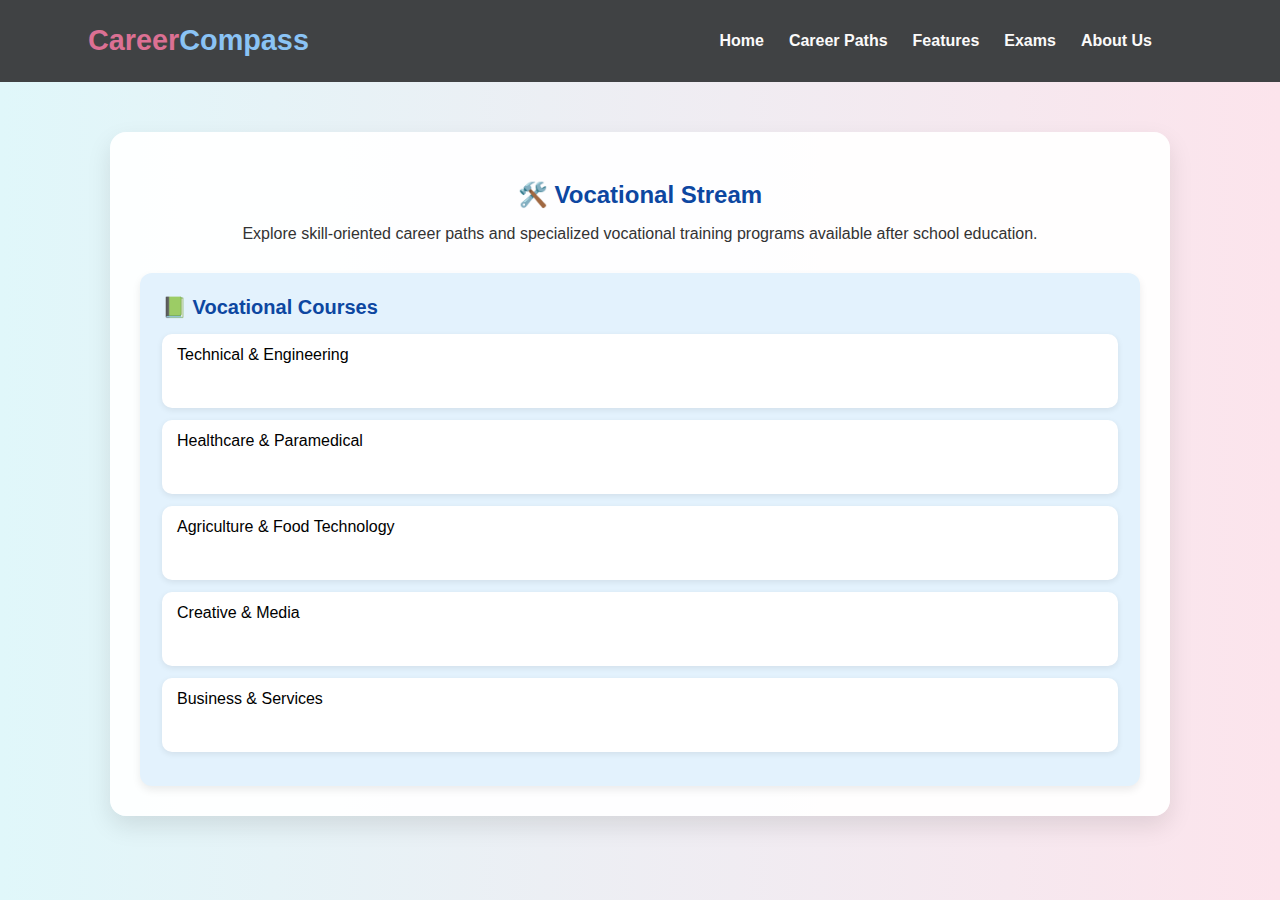
<file: Home/Others/voc.html>
<!DOCTYPE html>
<html lang="en">
<head>
  <meta charset="UTF-8" />
  <title>Vocational Stream Interactive</title>
  <link rel="stylesheet" href="https://cdnjs.cloudflare.com/ajax/libs/font-awesome/6.5.1/css/all.min.css">
  <link rel="stylesheet" href="voc.css"> <!-- Use sci.css if you want exact theme match -->
</head>
<body>

  <!-- Header -->
  <header>
    <div class="header-container">
      <h1 class="logo"><span>Career</span>Compass</h1>
      <nav>
        <ul class="nav-links">
          <li><a href="../home.html">Home</a></li>
          <li><a href="#">Career Paths</a></li>
          <li><a href="../Features/features.html">Features</a></li>
          <li><a href="../Exam/index.html">Exams</a></li>
          <li><a href="../Aboutus/abt.html">About Us</a></li>
        </ul>
      </nav>
    </div>
  </header>

  <div class="container">
    <h2>🛠️ Vocational Stream</h2>
    <p>Explore skill-oriented career paths and specialized vocational training programs available after school education.</p>

    <div class="streams">

      <!-- Vocational Courses -->
      <div class="card">
        <div class="card-header">📗 Vocational Courses</div>

        <div class="sub-course" onclick="toggleSubCourse(this)">
          Technical & Engineering
          <ul class="exam-list">
            <li onclick="showBranchDetails('Diploma in Mechanical Engineering')">Diploma in Mechanical Engineering</li>
            <li onclick="showBranchDetails('Diploma in Electrical Engineering')">Diploma in Electrical Engineering</li>
            <li onclick="showBranchDetails('Diploma in Civil Engineering')">Diploma in Civil Engineering</li>
            <li onclick="showBranchDetails('Diploma in Automobile Engineering')">Diploma in Automobile Engineering</li>
            <li onclick="showBranchDetails('Diploma in Electronics & Communication')">Diploma in Electronics & Communication</li>
          </ul>
        </div>

        <div class="sub-course" onclick="toggleSubCourse(this)">
          Healthcare & Paramedical
          <ul class="exam-list">
            <li onclick="showBranchDetails('Diploma in Medical Lab Technology (DMLT)')">Diploma in Medical Lab Technology (DMLT)</li>
            <li onclick="showBranchDetails('Diploma in Radiology Technology')">Diploma in Radiology Technology</li>
            <li onclick="showBranchDetails('Diploma in Operation Theatre Technology')">Diploma in Operation Theatre Technology</li>
            <li onclick="showBranchDetails('Diploma in Nursing Care Assistant')">Diploma in Nursing Care Assistant</li>
            <li onclick="showBranchDetails('Diploma in Physiotherapy')">Diploma in Physiotherapy</li>
          </ul>
        </div>

        <div class="sub-course" onclick="toggleSubCourse(this)">
          Agriculture & Food Technology
          <ul class="exam-list">
            <li onclick="showBranchDetails('Diploma in Agriculture')">Diploma in Agriculture</li>
            <li onclick="showBranchDetails('Diploma in Horticulture')">Diploma in Horticulture</li>
            <li onclick="showBranchDetails('Diploma in Dairy Technology')">Diploma in Dairy Technology</li>
            <li onclick="showBranchDetails('Diploma in Food Processing')">Diploma in Food Processing</li>
            <li onclick="showBranchDetails('Diploma in Organic Farming')">Diploma in Organic Farming</li>
          </ul>
        </div>

        <div class="sub-course" onclick="toggleSubCourse(this)">
          Creative & Media
          <ul class="exam-list">
            <li onclick="showBranchDetails('Diploma in Graphic Designing')">Diploma in Graphic Designing</li>
            <li onclick="showBranchDetails('Diploma in Photography')">Diploma in Photography</li>
            <li onclick="showBranchDetails('Diploma in Animation')">Diploma in Animation</li>
            <li onclick="showBranchDetails('Diploma in Fashion Designing')">Diploma in Fashion Designing</li>
            <li onclick="showBranchDetails('Diploma in Interior Designing')">Diploma in Interior Designing</li>
          </ul>
        </div>

        <div class="sub-course" onclick="toggleSubCourse(this)">
          Business & Services
          <ul class="exam-list">
            <li onclick="showBranchDetails('Diploma in Office Management')">Diploma in Office Management</li>
            <li onclick="showBranchDetails('Diploma in Retail Management')">Diploma in Retail Management</li>
            <li onclick="showBranchDetails('Diploma in Hotel Management')">Diploma in Hotel Management</li>
            <li onclick="showBranchDetails('Diploma in Event Management')">Diploma in Event Management</li>
            <li onclick="showBranchDetails('Diploma in Travel and Tourism')">Diploma in Travel and Tourism</li>
          </ul>
        </div>

      </div>

    </div>
  </div>

  <!-- Details Section -->
  <div class="details-section" id="detailsSection" style="display: none;">
    <h3 id="detailTitle">Course Details</h3>
    <div class="detail-content">
      <p><strong>📘 What You'll Study:</strong> <span id="studyContent">---</span></p>
      <p><strong>🎯 Career Paths:</strong> <span id="careerContent">---</span></p>
      <p><strong>📈 Difficulty:</strong> <span id="difficultyContent">---</span></p>
      <p><strong>⏳ Duration:</strong> <span id="durationContent">---</span></p>
    </div>
  </div>

  <script src="voc.js"></script>
</body>
</html>
</file>
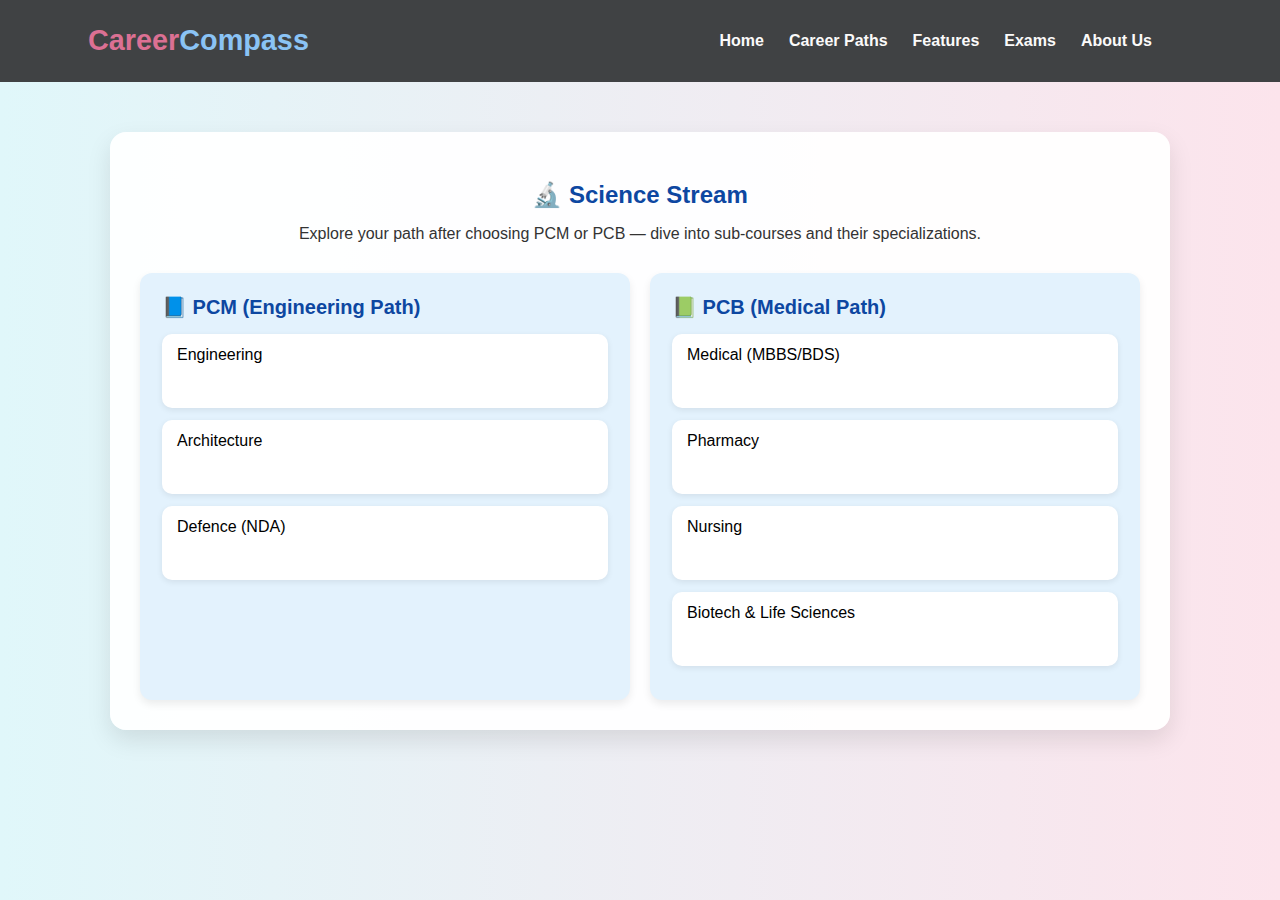
<file: Home/Sciencs/sci.html>
<!DOCTYPE html>
<html lang="en">
<head>
  <meta charset="UTF-8" />
  <title>Science Stream Interactive</title>
  <link rel="stylesheet" href="https://cdnjs.cloudflare.com/ajax/libs/font-awesome/6.5.1/css/all.min.css">
  <!-- Link to External CSS File -->
  <link rel="stylesheet" href="sci.css">
</head>
<body>

   <!-- Header -->
   <header>
    <div class="header-container">
      <h1 class="logo"><span>Career</span>Compass</h1>
      <nav>
        <ul class="nav-links">
          <li><a href="../home.html">Home</a></li>
          <li><a href="#">Career Paths</a></li>
          <li><a href="../Features/features.html">Features</a></li>
          <li><a href="../Exam/index.html">Exams</a></li>
          <li><a href="../Aboutus/abt.html">About Us</a></li>
        </ul>
      </nav>
    </div>
  </header>

  <div class="container">
    <h2>🔬 Science Stream</h2>
    <p>Explore your path after choosing PCM or PCB — dive into sub-courses and their specializations.</p>

    <div class="streams">

      <!-- PCM Card -->
      <div class="card">
        <div class="card-header">📘 PCM (Engineering Path)</div>

        <div class="sub-course" onclick="toggleSubCourse(this)">
          Engineering
          <ul class="exam-list">
            <li onclick="showBranchDetails('Computer Science & Engineering (CSE)')">Computer Science & Engineering (CSE)</li>
<li onclick="showBranchDetails('Mechanical Engineering')">Mechanical Engineering</li>
<li onclick="showBranchDetails('Electrical Engineering (EE)')">Electrical Engineering (EE)</li>
<li onclick="showBranchDetails('Civil Engineering')">Civil Engineering</li>
<li onclick="showBranchDetails('Electronics & Communication Engineering (ECE)')">Electronics & Communication Engineering (ECE)</li>
<li onclick="showBranchDetails('Chemical Engineering')">Chemical Engineering</li>
<li onclick="showBranchDetails('Aerospace Engineering')">Aerospace Engineering</li>
<li onclick="showBranchDetails('Artificial Intelligence & Machine Learning (AI & ML)')">Artificial Intelligence & Machine Learning (AI & ML)</li>
<li onclick="showBranchDetails('Data Science')">Data Science</li>
<li onclick="showBranchDetails('Cybersecurity')">Cybersecurity</li>
<li onclick="showBranchDetails('Information Technology (IT)')">Information Technology (IT)</li>
<li onclick="showBranchDetails('Internet of Things (IoT)')">Internet of Things (IoT)</li>
<li onclick="showBranchDetails('Computer and Information Science (CIC)')">Computer and Information Science (CIC)</li>
<li onclick="showBranchDetails('Robotics and Automation')">Robotics and Automation</li>
<li onclick="showBranchDetails('Biomedical Engineering')">Biomedical Engineering</li>
<li onclick="showBranchDetails('Mechatronics')">Mechatronics</li>
<li onclick="showBranchDetails('Environmental Engineering')">Environmental Engineering</li>
<li onclick="showBranchDetails('Agricultural Engineering')">Agricultural Engineering</li>
<li onclick="showBranchDetails('Industrial & Production Engineering')">Industrial & Production Engineering</li>
<li onclick="showBranchDetails('Petroleum Engineering')">Petroleum Engineering</li>

          </ul>
        </div>

        <div class="sub-course" onclick="toggleSubCourse(this)">
          Architecture
          <ul class="exam-list">
            <li onclick="showBranchDetails('Bachelor of Architecture (B.Arch)')">Bachelor of Architecture (B.Arch)</li>
            <li onclick="showBranchDetails('Interior Design')">Interior Design</li>
            <li onclick="showBranchDetails('Urban and Regional Planning')">Urban and Regional Planning</li>
            <li onclick="showBranchDetails('Landscape Architecture')">Landscape Architecture</li>
            <li onclick="showBranchDetails('Environmental Design')">Environmental Design</li>
            <li onclick="showBranchDetails('Industrial Design')">Industrial Design</li>
            <li onclick="showBranchDetails('Graphic Design')">Graphic Design</li>
            <li onclick="showBranchDetails('Fashion Design')">Fashion Design</li>
            <li onclick="showBranchDetails('Furniture Design')">Furniture Design</li>
            <li onclick="showBranchDetails('Transportation Design')">Transportation Design</li>
            
          </ul>
        </div>

        <div class="sub-course" onclick="toggleSubCourse(this)">
          Defence (NDA)
          <ul class="exam-list">
            <li onclick="showBranchDetails('Army (Technical & Non-Technical)')">Army (Technical & Non-Technical)</li>
<li onclick="showBranchDetails('Navy')">Navy</li>
<li onclick="showBranchDetails('Air Force (Flying Branch)')">Air Force (Flying Branch)</li>
<li onclick="showBranchDetails('Air Force (Ground Duties – Technical)')">Air Force (Ground Duties – Technical)</li>
<li onclick="showBranchDetails('Air Force (Ground Duties – Non-Technical)')">Air Force (Ground Duties – Non-Technical)</li>

          </ul>
        </div>

      </div>

      <!-- PCB Card -->
      <div class="card">
        <div class="card-header">📗 PCB (Medical Path)</div>

        <div class="sub-course" onclick="toggleSubCourse(this)">
          Medical (MBBS/BDS)
          <ul class="exam-list">
            <li onclick="showBranchDetails('MBBS (General Medicine)')">MBBS (General Medicine)</li>
            <li onclick="showBranchDetails('BDS (Dental Surgery)')">BDS (Dental Surgery)</li>
            <li onclick="showBranchDetails('BAMS (Ayurveda)')">BAMS (Ayurveda)</li>
            <li onclick="showBranchDetails('BHMS (Homeopathy)')">BHMS (Homeopathy)</li>
            <li onclick="showBranchDetails('BUMS (Unani Medicine)')">BUMS (Unani Medicine)</li>
            <li onclick="showBranchDetails('BSMS (Siddha Medicine)')">BSMS (Siddha Medicine)</li>
            <li onclick="showBranchDetails('BPT (Physiotherapy)')">BPT (Physiotherapy)</li>
            <li onclick="showBranchDetails('B.Sc. Nursing')">B.Sc. Nursing</li>
            <li onclick="showBranchDetails('BOT (Occupational Therapy)')">BOT (Occupational Therapy)</li>
            <li onclick="showBranchDetails('BMLT (Medical Lab Technology)')">BMLT (Medical Lab Technology)</li>
            
          </ul>
        </div>

        <div class="sub-course" onclick="toggleSubCourse(this)">
          Pharmacy
          <ul class="exam-list">
            <li onclick="showBranchDetails('Bachelor of Pharmacy (B.Pharm)')">Bachelor of Pharmacy (B.Pharm)</li>
            <li onclick="showBranchDetails('Master of Pharmacy (M.Pharm)')">Master of Pharmacy (M.Pharm)</li>
            <li onclick="showBranchDetails('Diploma in Pharmacy (D.Pharm)')">Diploma in Pharmacy (D.Pharm)</li>
            <li onclick="showBranchDetails('Doctor of Pharmacy (Pharm.D)')">Doctor of Pharmacy (Pharm.D)</li>
            <li onclick="showBranchDetails('Ph.D. in Pharmacy')">Ph.D. in Pharmacy</li>
            
          </ul>
        </div>

        <div class="sub-course" onclick="toggleSubCourse(this)">
          Nursing
          <ul class="exam-list">
            <li onclick="showBranchDetails('B.Sc Nursing')">B.Sc Nursing</li>
<li onclick="showBranchDetails('GNM (General Nursing & Midwifery)')">GNM (General Nursing & Midwifery)</li>
<li onclick="showBranchDetails('M.Sc Nursing')">M.Sc Nursing</li>
<li onclick="showBranchDetails('Post Basic B.Sc Nursing')">Post Basic B.Sc Nursing</li>
<li onclick="showBranchDetails('Ph.D. in Nursing')">Ph.D. in Nursing</li>

          </ul>
        </div>

        <div class="sub-course" onclick="toggleSubCourse(this)">
          Biotech & Life Sciences
          <ul class="exam-list">
            <li onclick="showBranchDetails('B.Sc Biotechnology')">B.Sc Biotechnology</li>
<li onclick="showBranchDetails('B.Tech Biotechnology')">B.Tech Biotechnology</li>
<li onclick="showBranchDetails('M.Sc Biotechnology')">M.Sc Biotechnology</li>
<li onclick="showBranchDetails('M.Tech Biotechnology')">M.Tech Biotechnology</li>
<li onclick="showBranchDetails('Ph.D. in Biotechnology')">Ph.D. in Biotechnology</li>
<li onclick="showBranchDetails('B.Sc Life Sciences')">B.Sc Life Sciences</li>
<li onclick="showBranchDetails('M.Sc Life Sciences')">M.Sc Life Sciences</li>
<li onclick="showBranchDetails('B.Sc Microbiology')">B.Sc Microbiology</li>
<li onclick="showBranchDetails('M.Sc Microbiology')">M.Sc Microbiology</li>
<li onclick="showBranchDetails('B.Sc Biochemistry')">B.Sc Biochemistry</li>

          </ul>
        </div>

      </div>

    </div>
    
  </div>
  <!-- Details Section -->
  <div class="details-section" id="detailsSection" style="display: none;">
    <h3 id="detailTitle">Course Details</h3>
    <div class="detail-content">
      <p><strong>📘 What You'll Study:</strong> <span id="studyContent">---</span></p>
      <p><strong>🎯 Career Paths:</strong> <span id="careerContent">---</span></p>
      <p><strong>📈 Difficulty:</strong> <span id="difficultyContent">---</span></p>
      <p><strong>⏳ Duration:</strong> <span id="durationContent">---</span></p>
    </div>
  </div>
  
 

  <!-- Link to External JS File -->
  <script src="sci.js"></script>

</body>
</html>
</file>
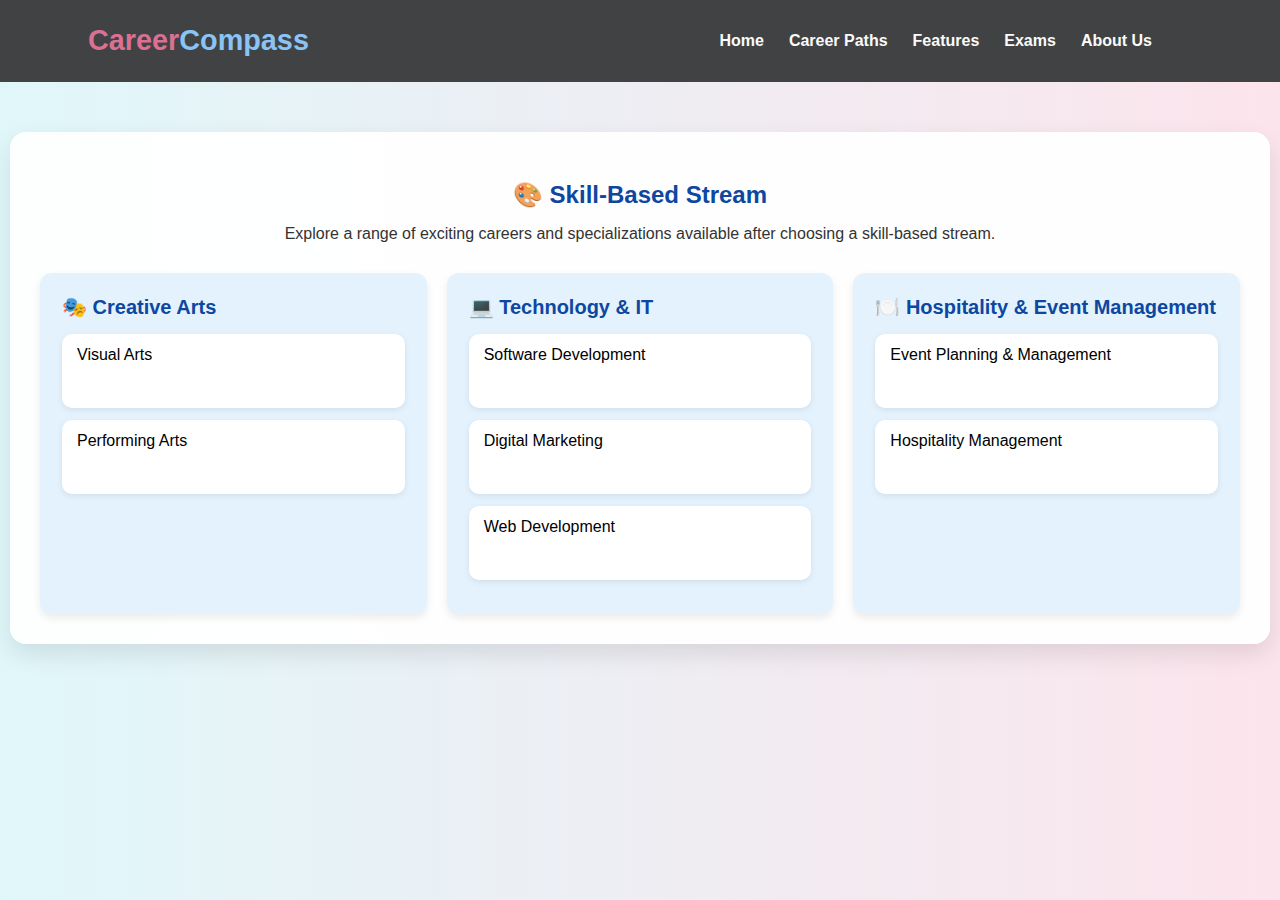
<file: Home/SkillBased/ski.html>
<!DOCTYPE html>
<html lang="en">
<head>
  <meta charset="UTF-8" />
  <title>Skill-Based Stream Interactive</title>
  <link rel="stylesheet" href="https://cdnjs.cloudflare.com/ajax/libs/font-awesome/6.5.1/css/all.min.css">
  <link rel="stylesheet" href="ski.css"> <!-- Using same sci.css for consistent theme -->
</head>
<body>
  <!-- Header -->
  <header>
    <div class="header-container">
      <h1 class="logo"><span>Career</span>Compass</h1>
      <nav>
        <ul class="nav-links">
          <li><a href="../home.html">Home</a></li>
          <li><a href="#">Career Paths</a></li>
          <li><a href="../Features/features.html">Features</a></li>
          <li><a href="../Exam/index.html">Exams</a></li>
          <li><a href="../Aboutus/abt.html">About Us</a></li>
        </ul>
      </nav>
    </div>
  </header>

  <div class="container">
    <h2>🎨 Skill-Based Stream</h2>
    <p>Explore a range of exciting careers and specializations available after choosing a skill-based stream.</p>

    <div class="streams">
      <!-- Creative Arts -->
      <div class="card">
        <div class="card-header">🎭 Creative Arts</div>

        <div class="sub-course" onclick="toggleSubCourse(this)">
          Visual Arts
          <ul class="exam-list">
            <li onclick="showBranchDetails('Fine Arts')">Fine Arts</li>
<li onclick="showBranchDetails('Graphic Design')">Graphic Design</li>
<li onclick="showBranchDetails('Animation')">Animation</li>
<li onclick="showBranchDetails('Interior Design')">Interior Design</li>
<li onclick="showBranchDetails('Photography')">Photography</li>
<li onclick="showBranchDetails('Textile Design')">Textile Design</li>
<li onclick="showBranchDetails('Sculpture')">Sculpture</li>
<li onclick="showBranchDetails('Industrial Design')">Industrial Design</li>
<li onclick="showBranchDetails('Game Design')">Game Design</li>
<li onclick="showBranchDetails('Multimedia Arts')">Multimedia Arts</li>

          </ul>
        </div>

        <div class="sub-course" onclick="toggleSubCourse(this)">
          Performing Arts
          <ul class="exam-list">
            <li onclick="showBranchDetails('Dance')">Dance</li>
<li onclick="showBranchDetails('Music')">Music</li>
<li onclick="showBranchDetails('Theater')">Theater</li>
<li onclick="showBranchDetails('Film & Television Production')">Film & Television Production</li>
<li onclick="showBranchDetails('Voice Training')">Voice Training</li>
<li onclick="showBranchDetails('Stage Management')">Stage Management</li>
<li onclick="showBranchDetails('Theater Design')">Theater Design</li>
<li onclick="showBranchDetails('Musical Theater')">Musical Theater</li>
<li onclick="showBranchDetails('Drama & Performance Studies')">Drama & Performance Studies</li>
<li onclick="showBranchDetails('Comedy & Improvisation')">Comedy & Improvisation</li>

          </ul>
        </div>
      </div>

      <!-- Technology & IT -->
      <div class="card">
        <div class="card-header">💻 Technology & IT</div>

        <div class="sub-course" onclick="toggleSubCourse(this)">
          Software Development
          <ul class="exam-list">
            <li onclick="showBranchDetails('Frontend Development')">Frontend Development</li>
<li onclick="showBranchDetails('Backend Development')">Backend Development</li>
<li onclick="showBranchDetails('Full Stack Development')">Full Stack Development</li>
<li onclick="showBranchDetails('Mobile App Development')">Mobile App Development</li>
<li onclick="showBranchDetails('DevOps')">DevOps</li>
<li onclick="showBranchDetails('Game Development')">Game Development</li>
<li onclick="showBranchDetails('Data Science')">Data Science</li>
<li onclick="showBranchDetails('Cybersecurity')">Cybersecurity</li>
<li onclick="showBranchDetails('Artificial Intelligence & Machine Learning')">Artificial Intelligence & Machine Learning</li>
<li onclick="showBranchDetails('Cloud Computing')">Cloud Computing</li>
<li onclick="showBranchDetails('Quality Assurance (QA) Testing')">Quality Assurance (QA) Testing</li>
<li onclick="showBranchDetails('Blockchain Development')">Blockchain Development</li>

          </ul>
        </div>

        <div class="sub-course" onclick="toggleSubCourse(this)">
          Digital Marketing
          <ul class="exam-list">
            <li onclick="showBranchDetails('Frontend Development')">Frontend Development</li>
<li onclick="showBranchDetails('Backend Development')">Backend Development</li>
<li onclick="showBranchDetails('Full Stack Development')">Full Stack Development</li>
<li onclick="showBranchDetails('Mobile App Development')">Mobile App Development</li>
<li onclick="showBranchDetails('DevOps')">DevOps</li>
<li onclick="showBranchDetails('Game Development')">Game Development</li>
<li onclick="showBranchDetails('Data Science')">Data Science</li>
<li onclick="showBranchDetails('Cybersecurity')">Cybersecurity</li>
<li onclick="showBranchDetails('Artificial Intelligence & Machine Learning')">Artificial Intelligence & Machine Learning</li>
<li onclick="showBranchDetails('Cloud Computing')">Cloud Computing</li>
<li onclick="showBranchDetails('Quality Assurance (QA) Testing')">Quality Assurance (QA) Testing</li>
<li onclick="showBranchDetails('Blockchain Development')">Blockchain Development</li>
<li onclick="showBranchDetails('Search Engine Optimization (SEO)')">Search Engine Optimization (SEO)</li>
<li onclick="showBranchDetails('Content Marketing')">Content Marketing</li>
<li onclick="showBranchDetails('Social Media Marketing')">Social Media Marketing</li>
<li onclick="showBranchDetails('Pay-Per-Click (PPC) Advertising')">Pay-Per-Click (PPC) Advertising</li>
<li onclick="showBranchDetails('Email Marketing')">Email Marketing</li>
<li onclick="showBranchDetails('Affiliate Marketing')">Affiliate Marketing</li>
<li onclick="showBranchDetails('Influencer Marketing')">Influencer Marketing</li>
<li onclick="showBranchDetails('Digital Analytics')">Digital Analytics</li>
<li onclick="showBranchDetails('Online Public Relations (PR)')">Online Public Relations (PR)</li>
<li onclick="showBranchDetails('Conversion Rate Optimization (CRO)')">Conversion Rate Optimization (CRO)</li>
<li onclick="showBranchDetails('Video Marketing')">Video Marketing</li>
<li onclick="showBranchDetails('E-commerce Marketing')">E-commerce Marketing</li>

          </ul>
        </div>

        <div class="sub-course" onclick="toggleSubCourse(this)">
          Web Development
          <ul class="exam-list">
            <li onclick="showBranchDetails('Frontend Development')">Frontend Development</li>
<li onclick="showBranchDetails('Backend Development')">Backend Development</li>
<li onclick="showBranchDetails('Full Stack Development')">Full Stack Development</li>
<li onclick="showBranchDetails('Web Design')">Web Design</li>
<li onclick="showBranchDetails('Web Animation & Interaction')">Web Animation & Interaction</li>
<li onclick="showBranchDetails('Mobile Web Development')">Mobile Web Development</li>
<li onclick="showBranchDetails('E-commerce Web Development')">E-commerce Web Development</li>
<li onclick="showBranchDetails('Content Management Systems (CMS)')">Content Management Systems (CMS)</li>
<li onclick="showBranchDetails('Web Security')">Web Security</li>
<li onclick="showBranchDetails('Web Performance Optimization')">Web Performance Optimization</li>
<li onclick="showBranchDetails('Web APIs & Integrations')">Web APIs & Integrations</li>
<li onclick="showBranchDetails('Progressive Web Apps (PWA)')">Progressive Web Apps (PWA)</li>

          </ul>
        </div>
      </div>

      <!-- Hospitality & Event Management -->
      <div class="card">
        <div class="card-header">🍽️ Hospitality & Event Management</div>

        <div class="sub-course" onclick="toggleSubCourse(this)">
          Event Planning & Management
          <ul class="exam-list">
            <li onclick="showBranchDetails('Event Management Fundamentals')">Event Management Fundamentals</li>
<li onclick="showBranchDetails('Corporate Event Planning')">Corporate Event Planning</li>
<li onclick="showBranchDetails('Wedding Planning')">Wedding Planning</li>
<li onclick="showBranchDetails('Event Marketing & Promotion')">Event Marketing & Promotion</li>
<li onclick="showBranchDetails('Destination Event Planning')">Destination Event Planning</li>
<li onclick="showBranchDetails('Non-Profit Event Planning')">Non-Profit Event Planning</li>
<li onclick="showBranchDetails('Event Design & Décor')">Event Design & Décor</li>
<li onclick="showBranchDetails('Virtual Event Planning')">Virtual Event Planning</li>
<li onclick="showBranchDetails('Entertainment Management for Events')">Entertainment Management for Events</li>
<li onclick="showBranchDetails('Sports Event Management')">Sports Event Management</li>

          </ul>
        </div>

        <div class="sub-course" onclick="toggleSubCourse(this)">
          Hospitality Management
          <ul class="exam-list">
            <li onclick="showBranchDetails('Hotel Management')">Hotel Management</li>
<li onclick="showBranchDetails('Event Management in Hospitality')">Event Management in Hospitality</li>
<li onclick="showBranchDetails('Tourism Management')">Tourism Management</li>
<li onclick="showBranchDetails('Culinary Arts & Hospitality')">Culinary Arts & Hospitality</li>
<li onclick="showBranchDetails('Resort Management')">Resort Management</li>
<li onclick="showBranchDetails('Luxury Hospitality Management')">Luxury Hospitality Management</li>
<li onclick="showBranchDetails('Hospitality Marketing')">Hospitality Marketing</li>
<li onclick="showBranchDetails('Sustainable Tourism & Hospitality')">Sustainable Tourism & Hospitality</li>
<li onclick="showBranchDetails('Hospitality Finance & Accounting')">Hospitality Finance & Accounting</li>
<li onclick="showBranchDetails('Health & Wellness Tourism')">Health & Wellness Tourism</li>

          </ul>
        </div>
      </div>

    </div>
  </div>

  <!-- Details Section -->
  <div class="details-section" id="detailsSection" style="display: none;">
    <h3 id="detailTitle">Course Details</h3>
    <div class="detail-content">
      <p><strong>📘 What You'll Study:</strong> <span id="studyContent">---</span></p>
      <p><strong>🎯 Career Paths:</strong> <span id="careerContent">---</span></p>
      <p><strong>📈 Difficulty:</strong> <span id="difficultyContent">---</span></p>
      <p><strong>⏳ Duration:</strong> <span id="durationContent">---</span></p>
    </div>
  </div>

  <script src="ski.js"></script>
</body>
</html>
</file>
<file: Home/Exam/style.css>
/* ========== Global ========== */
body {
  margin: 0;
  font-family: 'Segoe UI', sans-serif;
  background: #f4f6f9;
  color: #333;
}

/* ========== Nav Header (reduced height) ========== */
header {
  background-color: #404244;
  padding: 10px 10%;            /* ← reduced from 20px to 10px */
  color: rgb(138, 195, 245);
  position: sticky;
  top: 0;
  z-index: 1000;
}
.header-container {
  display: flex;
  justify-content: space-between;
  align-items: center;
  flex-wrap: wrap;
}
.logo {
  font-size: 1.5rem;             /* slightly smaller */
  font-weight: bold;
  margin-left: -20px;            /* adjust if needed */
}
.logo span {
  color: palevioletred;
}
.nav-links {
  list-style: none;
  display: flex;
  gap: 20px;                     /* tightened spacing */
}
.nav-links li a {
  color: rgb(251, 250, 250);
  text-decoration: none;
  font-weight: 600;
}
.nav-links li a:hover {
  text-decoration: underline;
}

/* ========== Hero Section (from Image 1) ========== */
.hero {
  background-color: #4a90e2;
  padding: 20px 10%;
  text-align: center;
}
.hero h2 {
  color: white;
  font-size: 1.8rem;
  margin: 0;
  margin-bottom: 15px;
}
.hero .filters {
  display: flex;
  flex-wrap: wrap;
  gap: 10px;
  justify-content: center;
}
.hero .filters input,
.hero .filters select {
  padding: 10px;
  border-radius: 5px;
  border: none;
  outline: none;
  width: 180px;
}

/* ========== Main Content & Cards ========== */
main {
  padding: 20px;
  max-width: 1000px;
  margin: auto;
}
.exam-card {
  background: white;
  padding: 20px;
  margin-bottom: 15px;
  border-radius: 8px;
  box-shadow: 0 2px 6px rgba(0,0,0,0.1);
}
.exam-title {
  font-weight: bold;
  font-size: 1.2rem;
  color: #2b5dab;
}
.exam-details {
  margin-top: 10px;
  line-height: 1.6;
}
.more-details {
  margin-top: 10px;
  background: #f9f9f9;
  padding: 10px;
  border-left: 3px solid #4a90e2;
}
.compare-popup {
  position: fixed;
  top: 10%;
  left: 50%;
  transform: translateX(-50%);
  z-index: 1000;
  background: white;
  border-radius: 10px;
  box-shadow: 0 5px 20px rgba(0, 0, 0, 0.2);
  padding: 20px;
}


/* ========== Footer ========== */
.footer {
  display: flex;
  justify-content: space-between;
  align-items: flex-start;
  background: #222;
  color: white;
  padding: 0;
  flex-wrap: wrap;
  font-size: 0.7rem;
}
.footer div {
  flex: 1;
  padding: 10px;
}
.footer-left h3 {
  font-size: 1.5rem;
  margin-bottom: 10px;
  margin-left: 20px;
}
.footer-left span {
  color: #67dbed;
}
.cta-button {
  background: hwb(200 0% 0%);
  color: white;
  padding: 10px 15px;
  border: none;
  cursor: pointer;
  font-size: 0.7rem;
  margin-top: 10px;
  border-radius: 5px;
}
.cta-button:hover {
  background: hsl(237, 100%, 45%);
}
.footer-center {
  text-align: center;
  margin-right: 20px;
}
.social-icons {
  margin-top: 10px;
  font-size: 40px;
}
.social-icons a {
  color: rgb(211, 202, 202);
  font-size: 20px;
  margin: 0 10px;
  transition: 0.3s;
}
.social-icons a:hover {
  color: rgb(0, 110, 255);
}
.footer-feedback textarea {
  width: 100%;
  padding: 10px;
  margin-top: 10px;
  border-radius: 5px;
  border: none;
  resize: none;
  font-size: 0.7rem;
}
.footer-feedback button {
  display: block;
  margin-top: 10px;
  width: 20%;
}

/* Responsive Footer */
@media (max-width: 768px) {
  .footer {
    flex-direction: column;
    text-align: center;
  }
  .footer div {
    padding: 10px 0;
  }
  .cta-button {
    width:100%;
  }
}
</file>
<file: Home/10th/10.css>
body {
  font-family: Arial, sans-serif;
  margin: 0;
  padding: 0;
  text-align: center;
  height: 100vh;
  background: linear-gradient(-45deg, #ff9a9e, #065a5d, #fad0c4, #fbc2eb, #a1c4fd,hwb(165 5% 38%));
  background-size: 400% 400%;
  animation: gradientBG 17s ease infinite;
}

@keyframes gradientBG {
  0% {background-position: 0% 50%;}
  50% {background-position: 100% 50%;}
  100% {background-position: 0% 50%;}
}

h1 {
  font-size: 2em;
  font-weight: bold;
  color: white;
  text-shadow: 2px 2px 5px #6b4c0a; /* darker golden shadow */
}

.quote {
  font-style: italic;
  margin-bottom: 30px;
  color: #482da0;
  font-size: 1.4em;
}

.container {
  display: grid;
  grid-template-columns: repeat(3, 1fr);
  gap: 50px 20px;
  justify-items: center;
  padding: 20px;
  max-width: 1100px;
  margin: auto;
  margin-bottom: 80px;  /* ✅ Added this */
}


.card {
  width: 250px;
  height: 200px;
  perspective: 1000px;
  transition: transform 0.3s ease;
}

.card-inner {
  width: 100%;
  height: 100%;
  position: relative;
  transition: transform 0.8s;
  transform-style: preserve-3d;
}

.card.flipped .card-inner {
  transform: rotateY(180deg);
}

.card-front, .card-back {
  position: absolute;
  width: 100%;
  height: 100%;
  backface-visibility: hidden;
  border-radius: 12px;
  display: flex;
  align-items: center;
  justify-content: center;
  flex-direction: column;
  padding: 15px;
  text-align: center;
  font-weight: 900;
  font-size: 1.2em;
  background-color: rgba(255, 255, 255, 0.25);  /* transparent default */
  color: black;
  text-shadow: 1px 1px 3px white;
  border: 2px solid rgba(255,255,255,0.6);
  transition: background-color 0.3s, box-shadow 0.3s;
}
.card-back {
  font-size: 1em; /* or 0.9em, or any smaller value you want */
}


/* ✅ ON HOVER: glow + solid background */
/* ON HOVER: glow + light background */
.card:hover .card-front,
.card:hover .card-back {
background-color: rgba(210, 208, 208, 0.85);
box-shadow: 0 0 15px 3px rgba(255, 255, 255, 0.4);
}


.card-back {
  transform: rotateY(180deg);
  line-height: 1.6;
}
.click-btn {
  display: inline-block;
  margin-top: 10px;
  font-size: 0.9em;
  padding: 5px 10px;
  background-color: #007BFF;
  color: #ece6e6;
  text-decoration: none;
  border-radius: 5px;
  font-weight: bold;
  transition: background-color 0.3s ease;
}

.stream-button:hover {
  background-color: #0056b3;
}
/* Move the button below content and style it */
.card-back a.click-btn {
display: block;
text-align: center;
background-color: rgb(90, 145, 241);  /* 🎨 Change color if you prefer */
color: rgb(21, 21, 21);
padding: 8px 15px;
margin: 10px auto 0;
border-radius: 8px;
text-decoration: none;
font-weight: bold;
transition: background-color 0.3s ease;
}

.card-back a.click-btn:hover {
background-color:  rgb(34, 197, 34);  /* Hover effect */
}
.emoji {
font-size: 2em; /* or try 30px, 40px, etc. */
vertical-align: middle; /* optional: aligns emoji with text */
}


/* Extend background gradient with 2 more colors */




/* ========== Updated Nav Header ========== */
header {
  background-color:#404244;
  padding: 10px 10%;  /* adjusted padding for balance */
  color: rgb(138, 195, 245);
  position: sticky;
  top: 0;
  z-index: 1000;
}
.header-container {
  display: flex;
  justify-content: space-between;
  align-items: center;
  flex-wrap: wrap;
}
.logo {
  font-size: 1.5rem;
  font-weight: bold;
  margin-left:-20px;
}
.logo span {
  color: palevioletred;
}
.logo .compass {
  color: #67dbed;  /* ✅ same color as footer blue */
}

.nav-links {
  list-style: none;
  display: flex;
  gap: 20px;
}
.nav-links li a {
  color: rgb(251, 250, 250);
  text-decoration: none;
  font-weight: 600;
}
.nav-links li a:hover { 
  text-decoration: underline;
}
</file>
<file: Home/Aboutus/abt.css>
* {
    margin: 0;
    padding: 0;
    box-sizing: border-box;
    font-family: 'Segoe UI', Tahoma, Geneva, Verdana, sans-serif;
  }
  
  body {
    background-color: #f7f7f7;
    color: #333;
  }
  

   /* Header */
   header {
    background-color: #404244;
    padding: 20px 10%;
    color: rgb(138, 195, 245);
    position: sticky;
    top: 0;
    z-index: 1000;
  }
  
  .header-container {
    display: flex;
    justify-content: space-between;
    align-items: center;
    flex-wrap: wrap;
  }
  
  .logo {
    font-size: 1.8rem;
    font-weight: bold;
    margin-left: -40px;
  }
  
  .logo span {
    color:palevioletred
  }
  .nav-links {
    list-style: none;
    display: flex;
    gap: 25px;
  }
  
  .nav-links li a {
    color: rgb(251, 250, 250);
    text-decoration: none;
    font-weight: 600;
  }
  
  .nav-links li a:hover {
    text-decoration: underline;
  }


  .about-hero {
    background-image: url('https://images.unsplash.com/photo-1503676260728-1c00da094a0b'); /* Replace with your image */
    background-size: cover;
    background-position: center;
    height: 500px;
    display: flex;
    align-items: center;
    justify-content: center;
  }
  
  .overlay {
    background-color: rgba(0, 0, 0, 0.6);
    display: flex;
    width: 100%;
    height: 100%;
    padding: 50px 10%;
    justify-content: space-between;
    align-items: center;
    flex-wrap: wrap;
  }
  
  .about-left {
    flex: 1;
    color: white;
    max-width: 50%; /* This keeps the text to half of the container */
    padding-right: 40px;
  }
  
  .about-left h1 {
    font-size: 48px;
    font-weight: bold;
    margin-bottom: 20px;
  }
  
  .about-left p {
    font-size: 18px;
    line-height: 1.6;
  }
  
  
  
  .about-story {
    background-color: #fff;
    padding: 60px 10%;
    display: flex;
    justify-content: center;
  }
  
  .story-box {
    background-color: #f1f1f1;
    padding: 30px;
    border-radius: 8px;
    max-width: 900px;
    text-align: center;
  }
  
  .story-box h4 {
    color: #ff5a3c;
    text-transform: uppercase;
    font-weight: bold;
    margin-bottom: 10px;
  }
  
  .story-box h2 {
    font-size: 26px;
    font-weight: bold;
    margin-bottom: 15px;
  }
  
  .story-box p {
    font-size: 17px;
    color: #444;
    line-height: 1.6;
  }
  
  @media screen and (max-width: 768px) {
    .overlay {
      flex-direction: column;
      padding: 30px 5%;
    }
  
    .about-left, .about-right {
      padding: 20px 0;
    }
  
    .about-left h1 {
      font-size: 36px;
    }
  }
  

  /* Footer Styling */
.footer {
    display: flex;
    justify-content: space-between;
    align-items: flex-start;
    background: #222;
    color: white;
    padding: 0px;
    flex-wrap: wrap;
    font-size: 0.7rem; /* Reduced overall text size */
}

.footer div {
    flex: 1;
    padding: 10px;
}

/* Left Section */
.footer-left h3 {
    font-size: 1.5rem;
    margin-bottom: 10px;
    margin-left: 20px;
}

.footer-left span {
    color: #67dbed;
}

.contact-footer h3 {
    margin-top: 15px;
}

.cta-button {
    background: hwb(200 0% 0%);
    color: white;
    padding: 10px 15px;
    border: none;
    cursor: pointer;
    font-size: 0.7rem;
    margin-top: 10px;
    border-radius: 5px;
}

.cta-button:hover {
    background: hsl(237, 100%, 45%);
}

/* Center Section - Social Media */
.footer-center {
    text-align: center;
    margin-right: 20px;
}

.social-icons {
    margin-top: 10px;
    font-size: 40px;
}

.social-icons a {
    color: rgb(211, 202, 202);
    font-size: 20px;
    margin: 0 10px;
    transition: 0.3s;
}

.social-icons a:hover {
    color: rgb(0, 110, 255);
}

/* Right Section - Feedback */
.footer-feedback textarea {
    width: 100%;
    padding: 10px;
    margin-top: 10px;
    border-radius: 5px;
    border: none;
    resize: none;
    font-size: 0.7rem;
}

.footer-feedback button {
    display: block;
    margin-top: 10px;
    width: 20%;
}

/* Responsive Design */
@media (max-width: 768px) {
    .footer {
        flex-direction: column;
        text-align: center;
    }

    .footer div {
        padding: 10px 0;
    }

    .cta-button {
        width:100%;
}
}
  
  /* Responsive */
  @media screen and (max-width: 768px) {
    .header-container,
    .footer-container {
      flex-direction: column;
      align-items: center;
    }
  
    .nav-links {
      flex-direction: column;
      gap: 10px;
      margin-top: 15px;
    }
  
    .buttons button {
      display: block;
      width: 80%;
      margin: 10px auto;
    }
  }
  
  
  .main-wrapper {
    min-height: 100vh;
    display: flex;
    flex-direction: column;
  }
</file>
<file: Home/Arts/art.css>
body {
    font-family: 'Segoe UI', sans-serif;
    background: linear-gradient(to right, #e0f7fa, #fce4ec);
    margin: 0;
    /* padding: 40px 0; */
  }
  
  
  /* Header */
  header {
    background-color: #404244;
    padding: 5px 10%;
    color: rgb(138, 195, 245);
    position: relative;
    top: 0;
    z-index: 1000;
  }
  
  .header-container {
    display: flex;
    justify-content: space-between;
    align-items: center;
    flex-wrap: wrap;
   
  }
  
  .logo {
    font-size: 1.8rem;
    font-weight: bold;
    margin-left: -40px;
  }
  
  .logo span {
    color:palevioletred
  }
  .nav-links {
    list-style: none;
    display: flex;
    gap: 25px;
  }
  
  .nav-links li a {
    color: rgb(251, 250, 250);
    text-decoration: none;
    font-weight: 600;
  }
  
  .nav-links li a:hover {
    text-decoration: underline;
  }
  .container {
    max-width: 1200px;
    margin: auto;
    background: #ffffffee;
    border-radius: 16px;
    padding: 30px;
    margin-bottom: 80px;
    box-shadow: 0 10px 25px rgba(0,0,0,0.1);
    margin-top: 50px;
  }
  
  h2 {
    text-align: center;
    color: #0d47a1;
    margin-bottom: 10px;
  }
  
  p {
    text-align: center;
    color: #333;
    font-size: 16px;
    margin-bottom: 30px;
  }
  
  .streams {
    display: flex;
    gap: 20px;
    justify-content: center;
    flex-wrap: wrap;
  }
  
  .card {
    flex: 1;
    min-width: 300px;
    background-color: #e3f2fd;
    border-radius: 12px;
    padding: 20px;
    box-shadow: 0 4px 8px rgba(0,0,0,0.08);
    border: 2px solid transparent;
    transition: all 0.3s ease;
    cursor: default;
    position: relative;
  }
  
  .card-header {
    font-size: 20px;
    font-weight: bold;
    color: #0d47a1;
    margin-bottom: 15px;
  }
  
  /* Existing CSS remains the same */
  
  .sub-course {
    background-color: #ffffff;
    padding: 12px 15px;
    margin-bottom: 12px;
    border-radius: 10px;
    box-shadow: 0 2px 6px rgba(0,0,0,0.08);
    cursor: pointer;
    transition: background 0.3s ease;
  }
  
  .sub-course:hover {
    background-color: #f1f8ff;
  }
  
  .sub-course.open {
    background-color: #bbdefb;
    padding: 12px 15px; /* Keep padding consistent when expanded */
  }
  
  .exam-list {
    max-height: 0;
    overflow: hidden;
    transition: max-height 0.4s ease, padding 0.3s ease;
    padding-left: 15px;
  }
  
  .sub-course.open .exam-list {
    max-height: 300px;
    padding-top: 10px;
  }
  
  
  .exam-list li {
    list-style: none;
    margin-bottom: 8px;
    position: relative;
    padding-left: 20px;
    font-size: 14px;
    color: #333;
  }
  
  .exam-list li::before {
    content: "📌";
    position: absolute;
    left: 0;
  }
  
  .details-section {
    max-width: 1000px;
    margin: 30px auto 0;
    background: #f9fbe7;
    border-left: 6px solid rgb(126, 171, 227);
    border-radius: 12px;
    padding: 25px 30px;
    box-shadow: 0 6px 20px rgba(0, 0, 0, 0.05);
    padding-bottom: 40px;
    margin-bottom: 40px;
  }
  
  .details-section h3 {
    margin-top: 0;
    color: #1481c9;
    font-size: 22px;
  }
  
  .detail-content p {
    font-size: 16px;
    margin: 10px 0;
    color: #444;
  }
  
  .detail-content span {
    color: #000;
  }
</file>
<file: Home/Commerce/com.css>
body {
  font-family: 'Segoe UI', sans-serif;
  background: linear-gradient(to right, #e0f7fa, #fce4ec);
  margin: 0;
  /* padding: 40px 0; */
}


/* Header */
header {
  background-color: #404244;
  padding: 5px 10%;
  color: rgb(138, 195, 245);
  position: relative;
  top: 0;
  z-index: 1000;
}

.header-container {
  display: flex;
  justify-content: space-between;
  align-items: center;
  flex-wrap: wrap;
 
}

.logo {
  font-size: 1.8rem;
  font-weight: bold;
  margin-left: -40px;
}

.logo span {
  color:palevioletred
}
.nav-links {
  list-style: none;
  display: flex;
  gap: 25px;
}

.nav-links li a {
  color: rgb(251, 250, 250);
  text-decoration: none;
  font-weight: 600;
}

.nav-links li a:hover {
  text-decoration: underline;
}
.container {
  max-width: 1000px;
  margin: auto;
  background: #ffffffee;
  border-radius: 16px;
  padding: 30px;
  margin-bottom: 80px;
  box-shadow: 0 10px 25px rgba(0,0,0,0.1);
  margin-top: 50px;
}

h2 {
  text-align: center;
  color: #0d47a1;
  margin-bottom: 10px;
}

p {
  text-align: center;
  color: #333;
  font-size: 16px;
  margin-bottom: 30px;
}

.streams {
  display: flex;
  gap: 20px;
  justify-content: center;
  flex-wrap: wrap;
}

.card {
  flex: 1;
  min-width: 300px;
  background-color: #e3f2fd;
  border-radius: 12px;
  padding: 20px;
  box-shadow: 0 4px 8px rgba(0,0,0,0.08);
  border: 2px solid transparent;
  transition: all 0.3s ease;
  cursor: default;
  position: relative;
}

.card-header {
  font-size: 20px;
  font-weight: bold;
  color: #0d47a1;
  margin-bottom: 15px;
}

/* Existing CSS remains the same */

.sub-course {
  background-color: #ffffff;
  padding: 12px 15px;
  margin-bottom: 12px;
  border-radius: 10px;
  box-shadow: 0 2px 6px rgba(0,0,0,0.08);
  cursor: pointer;
  transition: background 0.3s ease;
}

.sub-course:hover {
  background-color: #f1f8ff;
}

.sub-course.open {
  background-color: #bbdefb;
  padding: 12px 15px; /* Keep padding consistent when expanded */
}

.exam-list {
  max-height: 0;
  overflow: hidden;
  transition: max-height 0.4s ease, padding 0.3s ease;
  padding-left: 15px;
}

.sub-course.open .exam-list {
  max-height: 800px;
  padding-top: 10px;
}


.exam-list li {
  list-style: none;
  margin-bottom: 8px;
  position: relative;
  padding-left: 20px;
  font-size: 14px;
  color: #333;
}

.exam-list li::before {
  content: "📌";
  position: absolute;
  left: 0;
}

.details-section {
  max-width: 1000px;
  margin: 30px auto 0;
  background: #f9fbe7;
  border-left: 6px solid rgb(126, 171, 227);
  border-radius: 12px;
  padding: 25px 30px;
  box-shadow: 0 6px 20px rgba(0, 0, 0, 0.05);
  padding-bottom: 40px;
  margin-bottom: 40px;
}

.details-section h3 {
  margin-top: 0;
  color: #1481c9;
  font-size: 22px;
}

.detail-content p {
  font-size: 16px;
  margin: 10px 0;
  color: #444;
}

.detail-content span {
  color: #000;
}
</file>
<file: Home/Diploma/dip.css>
body {
    font-family: 'Segoe UI', sans-serif;
    background: linear-gradient(to right, #e0f7fa, #fce4ec);
    margin: 0;
    /* padding: 40px 0; */
  }
  
  
  /* Header */
  header {
    background-color: #404244;
    padding: 5px 10%;
    color: rgb(138, 195, 245);
    position: relative;
    top: 0;
    z-index: 1000;
  }
  
  .header-container {
    display: flex;
    justify-content: space-between;
    align-items: center;
    flex-wrap: wrap;
   
  }
  
  .logo {
    font-size: 1.8rem;
    font-weight: bold;
    margin-left: -40px;
  }
  
  .logo span {
    color:palevioletred
  }
  .nav-links {
    list-style: none;
    display: flex;
    gap: 25px;
  }
  
  .nav-links li a {
    color: rgb(251, 250, 250);
    text-decoration: none;
    font-weight: 600;
  }
  
  .nav-links li a:hover {
    text-decoration: underline;
  }
  .container {
    max-width: 1000px;
    margin: auto;
    background: #ffffffee;
    border-radius: 16px;
    padding: 30px;
    margin-bottom: 80px;
    box-shadow: 0 10px 25px rgba(0,0,0,0.1);
    margin-top: 50px;
  }
  
  h2 {
    text-align: center;
    color: #0d47a1;
    margin-bottom: 10px;
  }
  
  p {
    text-align: center;
    color: #333;
    font-size: 16px;
    margin-bottom: 30px;
  }
  
  .streams {
    display: flex;
    gap: 20px;
    justify-content: center;
    flex-wrap: wrap;
  }
  
  .card {
    flex: 1;
    min-width: 300px;
    background-color: #e3f2fd;
    border-radius: 12px;
    padding: 20px;
    box-shadow: 0 4px 8px rgba(0,0,0,0.08);
    border: 2px solid transparent;
    transition: all 0.3s ease;
    cursor: default;
    position: relative;
  }
  
  .card-header {
    font-size: 20px;
    font-weight: bold;
    color: #0d47a1;
    margin-bottom: 15px;
  }
  
  /* Existing CSS remains the same */
  
  .sub-course {
    background-color: #ffffff;
    padding: 12px 15px;
    margin-bottom: 12px;
    border-radius: 10px;
    box-shadow: 0 2px 6px rgba(0,0,0,0.08);
    cursor: pointer;
    transition: background 0.3s ease;
  }
  
  .sub-course:hover {
    background-color: #f1f8ff;
  }
  
  .sub-course.open {
    background-color: #bbdefb;
    padding: 12px 15px; /* Keep padding consistent when expanded */
  }
  
  .exam-list {
    max-height: 0;
    overflow: hidden;
    transition: max-height 0.4s ease, padding 0.3s ease;
    padding-left: 15px;
  }
  
  .sub-course.open .exam-list {
    max-height: 300px;
    padding-top: 10px;
  }
  
  
  .exam-list li {
    list-style: none;
    margin-bottom: 8px;
    position: relative;
    padding-left: 20px;
    font-size: 14px;
    color: #333;
  }
  
  .exam-list li::before {
    content: "📌";
    position: absolute;
    left: 0;
  }
  
  .details-section {
    max-width: 1000px;
    margin: 30px auto 0;
    background: #f9fbe7;
    border-left: 6px solid rgb(126, 171, 227);
    border-radius: 12px;
    padding: 25px 30px;
    box-shadow: 0 6px 20px rgba(0, 0, 0, 0.05);
    padding-bottom: 40px;
    margin-bottom: 40px;
  }
  
  .details-section h3 {
    margin-top: 0;
    color: #1481c9;
    font-size: 22px;
  }
  
  .detail-content p {
    font-size: 16px;
    margin: 10px 0;
    color: #444;
  }
  
  .detail-content span {
    color: #000;
  }
</file>
<file: Home/Others/voc.css>
body {
    font-family: 'Segoe UI', sans-serif;
    background: linear-gradient(to right, #e0f7fa, #fce4ec);
    margin: 0;
    /* padding: 40px 0; */
  }
  
  
  /* Header */
  header {
    background-color: #404244;
    padding: 5px 10%;
    color: rgb(138, 195, 245);
    position: relative;
    top: 0;
    z-index: 1000;
  }
  
  .header-container {
    display: flex;
    justify-content: space-between;
    align-items: center;
    flex-wrap: wrap;
   
  }
  
  .logo {
    font-size: 1.8rem;
    font-weight: bold;
    margin-left: -40px;
  }
  
  .logo span {
    color:palevioletred
  }
  .nav-links {
    list-style: none;
    display: flex;
    gap: 25px;
  }
  
  .nav-links li a {
    color: rgb(251, 250, 250);
    text-decoration: none;
    font-weight: 600;
  }
  
  .nav-links li a:hover {
    text-decoration: underline;
  }
  .container {
    max-width: 1000px;
    margin: auto;
    background: #ffffffee;
    border-radius: 16px;
    padding: 30px;
    margin-bottom: 80px;
    box-shadow: 0 10px 25px rgba(0,0,0,0.1);
    margin-top: 50px;
  }
  
  h2 {
    text-align: center;
    color: #0d47a1;
    margin-bottom: 10px;
  }
  
  p {
    text-align: center;
    color: #333;
    font-size: 16px;
    margin-bottom: 30px;
  }
  
  .streams {
    display: flex;
    gap: 20px;
    justify-content: center;
    flex-wrap: wrap;
  }
  
  .card {
    flex: 1;
    min-width: 300px;
    background-color: #e3f2fd;
    border-radius: 12px;
    padding: 20px;
    box-shadow: 0 4px 8px rgba(0,0,0,0.08);
    border: 2px solid transparent;
    transition: all 0.3s ease;
    cursor: default;
    position: relative;
  }
  
  .card-header {
    font-size: 20px;
    font-weight: bold;
    color: #0d47a1;
    margin-bottom: 15px;
  }
  
  /* Existing CSS remains the same */
  
  .sub-course {
    background-color: #ffffff;
    padding: 12px 15px;
    margin-bottom: 12px;
    border-radius: 10px;
    box-shadow: 0 2px 6px rgba(0,0,0,0.08);
    cursor: pointer;
    transition: background 0.3s ease;
  }
  
  .sub-course:hover {
    background-color: #f1f8ff;
  }
  
  .sub-course.open {
    background-color: #bbdefb;
    padding: 12px 15px; /* Keep padding consistent when expanded */
  }
  
  .exam-list {
    max-height: 0;
    overflow: hidden;
    transition: max-height 0.4s ease, padding 0.3s ease;
    padding-left: 15px;
  }
  
  .sub-course.open .exam-list {
    max-height: 800px;
    padding-top: 10px;
  }
  
  
  .exam-list li {
    list-style: none;
    margin-bottom: 8px;
    position: relative;
    padding-left: 20px;
    font-size: 14px;
    color: #333;
  }
  
  .exam-list li::before {
    content: "📌";
    position: absolute;
    left: 0;
  }
  
  .details-section {
    max-width: 1000px;
    margin: 30px auto 0;
    background: #f9fbe7;
    border-left: 6px solid rgb(126, 171, 227);
    border-radius: 12px;
    padding: 25px 30px;
    box-shadow: 0 6px 20px rgba(0, 0, 0, 0.05);
    padding-bottom: 40px;
    margin-bottom: 40px;
  }
  
  .details-section h3 {
    margin-top: 0;
    color: #1481c9;
    font-size: 22px;
  }
  
  .detail-content p {
    font-size: 16px;
    margin: 10px 0;
    color: #444;
  }
  
  .detail-content span {
    color: #000;
  }
</file>
<file: Home/Sciencs/sci.css>
body {
    font-family: 'Segoe UI', sans-serif;
    background: linear-gradient(to right, #e0f7fa, #fce4ec);
    margin: 0;
    /* padding: 40px 0; */
}


/* Header */
header {
    background-color: #404244;
    padding: 5px 10%;
    color: rgb(138, 195, 245);
    position: relative;
    top: 0;
    z-index: 1000;
  }
  
  .header-container {
    display: flex;
    justify-content: space-between;
    align-items: center;
    flex-wrap: wrap;
   
  }
  
  .logo {
    font-size: 1.8rem;
    font-weight: bold;
    margin-left: -40px;
  }
  
  .logo span {
    color:palevioletred
  }
  .nav-links {
    list-style: none;
    display: flex;
    gap: 25px;
  }
  
  .nav-links li a {
    color: rgb(251, 250, 250);
    text-decoration: none;
    font-weight: 600;
  }
  
  .nav-links li a:hover {
    text-decoration: underline;
  }
.container {
    max-width: 1000px;
    margin: auto;
    background: #ffffffee;
    border-radius: 16px;
    padding: 30px;
    margin-bottom: 80px;
    box-shadow: 0 10px 25px rgba(0,0,0,0.1);
    margin-top: 50px;
}

h2 {
    text-align: center;
    color: #0d47a1;
    margin-bottom: 10px;
}

p {
    text-align: center;
    color: #333;
    font-size: 16px;
    margin-bottom: 30px;
}

.streams {
    display: flex;
    gap: 20px;
    justify-content: center;
    flex-wrap: wrap;
}

.card {
    flex: 1;
    min-width: 300px;
    background-color: #e3f2fd;
    border-radius: 12px;
    padding: 20px;
    box-shadow: 0 4px 8px rgba(0,0,0,0.08);
    border: 2px solid transparent;
    transition: all 0.3s ease;
    cursor: default;
    position: relative;
}

.card-header {
    font-size: 20px;
    font-weight: bold;
    color: #0d47a1;
    margin-bottom: 15px;
}

/* Existing CSS remains the same */

.sub-course {
    background-color: #ffffff;
    padding: 12px 15px;
    margin-bottom: 12px;
    border-radius: 10px;
    box-shadow: 0 2px 6px rgba(0,0,0,0.08);
    cursor: pointer;
    transition: background 0.3s ease;
  }
  
  .sub-course:hover {
    background-color: #f1f8ff;
  }
  
  .sub-course.open {
    background-color: #bbdefb;
    padding: 12px 15px; /* Keep padding consistent when expanded */
  }
  
  .exam-list {
    max-height: 0;
    overflow: hidden;
    transition: max-height 0.4s ease, padding 0.3s ease;
    padding-left: 15px;
  }
  
  .sub-course.open .exam-list {
    max-height: 300px;
    padding-top: 10px;
  }
  

.exam-list li {
    list-style: none;
    margin-bottom: 8px;
    position: relative;
    padding-left: 20px;
    font-size: 14px;
    color: #333;
}

.exam-list li::before {
    content: "📌";
    position: absolute;
    left: 0;
}

.details-section {
    max-width: 1000px;
    margin: 30px auto 0;
    background: #f9fbe7;
    border-left: 6px solid rgb(126, 171, 227);
    border-radius: 12px;
    padding: 25px 30px;
    box-shadow: 0 6px 20px rgba(0, 0, 0, 0.05);
    padding-bottom: 40px;
    margin-bottom: 40px;
}

.details-section h3 {
    margin-top: 0;
    color: #1481c9;
    font-size: 22px;
}

.detail-content p {
    font-size: 16px;
    margin: 10px 0;
    color: #444;
}

.detail-content span {
    color: #000;
}
</file>
<file: Home/SkillBased/ski.css>
body {
    font-family: 'Segoe UI', sans-serif;
    background: linear-gradient(to right, #e0f7fa, #fce4ec);
    margin: 0;
    /* padding: 40px 0; */
  }
  
  
  /* Header */
  header {
    background-color: #404244;
    padding: 5px 10%;
    color: rgb(138, 195, 245);
    position: relative;
    top: 0;
    z-index: 1000;
  }
  
  .header-container {
    display: flex;
    justify-content: space-between;
    align-items: center;
    flex-wrap: wrap;
   
  }
  
  .logo {
    font-size: 1.8rem;
    font-weight: bold;
    margin-left: -40px;
  }
  
  .logo span {
    color:palevioletred
  }
  .nav-links {
    list-style: none;
    display: flex;
    gap: 25px;
  }
  
  .nav-links li a {
    color: rgb(251, 250, 250);
    text-decoration: none;
    font-weight: 600;
  }
  
  .nav-links li a:hover {
    text-decoration: underline;
  }
  .container {
    max-width: 1200px;
    margin: auto;
    background: #ffffffee;
    border-radius: 16px;
    padding: 30px;
    margin-bottom: 80px;
    box-shadow: 0 10px 25px rgba(0,0,0,0.1);
    margin-top: 50px;
  }
  
  h2 {
    text-align: center;
    color: #0d47a1;
    margin-bottom: 10px;
  }
  
  p {
    text-align: center;
    color: #333;
    font-size: 16px;
    margin-bottom: 30px;
  }
  
  .streams {
    display: flex;
    gap: 20px;
    justify-content: center;
    flex-wrap: wrap;
  }
  
  .card {
    flex: 1;
    min-width: 300px;
    background-color: #e3f2fd;
    border-radius: 12px;
    padding: 20px;
    box-shadow: 0 4px 8px rgba(0,0,0,0.08);
    border: 2px solid transparent;
    transition: all 0.3s ease;
    cursor: default;
    position: relative;
  }
  
  .card-header {
    font-size: 20px;
    font-weight: bold;
    color: #0d47a1;
    margin-bottom: 15px;
  }
  
  /* Existing CSS remains the same */
  
  .sub-course {
    background-color: #ffffff;
    padding: 12px 15px;
    margin-bottom: 12px;
    border-radius: 10px;
    box-shadow: 0 2px 6px rgba(0,0,0,0.08);
    cursor: pointer;
    transition: background 0.3s ease;
  }
  
  .sub-course:hover {
    background-color: #f1f8ff;
  }
  
  .sub-course.open {
    background-color: #bbdefb;
    padding: 12px 15px; /* Keep padding consistent when expanded */
  }
  
  .exam-list {
    max-height: 0;
    overflow: hidden;
    transition: max-height 0.4s ease, padding 0.3s ease;
    padding-left: 15px;
  }
  
  .sub-course.open .exam-list {
    max-height: 300px;
    padding-top: 10px;
  }
  
  
  .exam-list li {
    list-style: none;
    margin-bottom: 8px;
    position: relative;
    padding-left: 20px;
    font-size: 14px;
    color: #333;
  }
  
  .exam-list li::before {
    content: "📌";
    position: absolute;
    left: 0;
  }
  
  .details-section {
    max-width: 1000px;
    margin: 30px auto 0;
    background: #f9fbe7;
    border-left: 6px solid rgb(126, 171, 227);
    border-radius: 12px;
    padding: 25px 30px;
    box-shadow: 0 6px 20px rgba(0, 0, 0, 0.05);
    padding-bottom: 40px;
    margin-bottom: 40px;
  }
  
  .details-section h3 {
    margin-top: 0;
    color: #1481c9;
    font-size: 22px;
  }
  
  .detail-content p {
    font-size: 16px;
    margin: 10px 0;
    color: #444;
  }
  
  .detail-content span {
    color: #000;
  }
</file>
